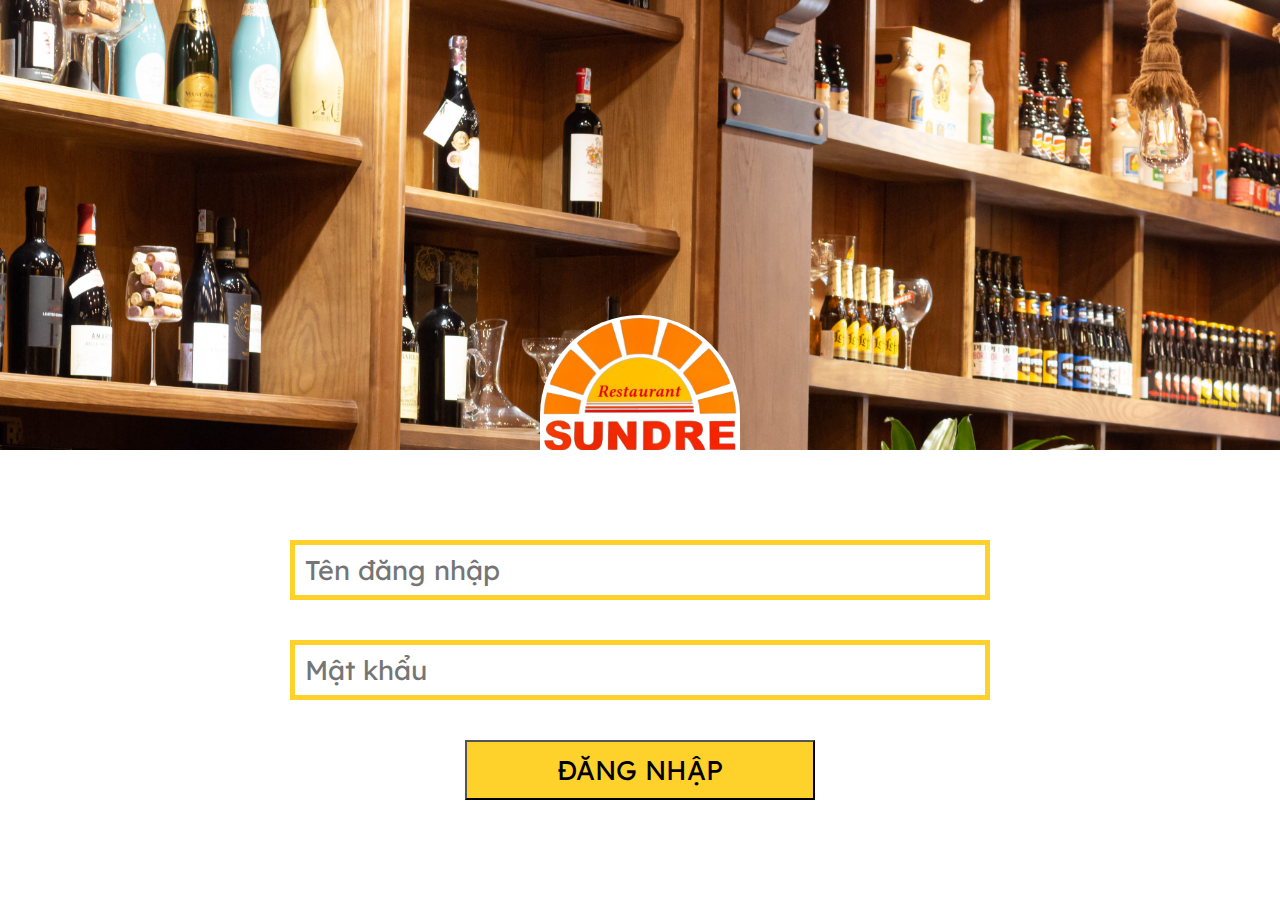
<file: 4. Source code front-end/index.html>
<!DOCTYPE html>
<html>
<head>
	<link href="https://fonts.googleapis.com/css2?family=Lexend" rel="stylesheet" type="text/css">
	<link rel="stylesheet" href="style1.css">
	<script src="script1.js"></script>
	<meta charset="UTF-8">
	<title>Đăng nhập - Sundre Restaurant</title>
</head>
<body>
	<div id="upper-part">
		<div id="logo">
			<img src="img/logo.png" alt="logo of the restaurant">
		</div>
	</div>
	<div id="login-form">
		<input type="text" required placeholder="Tên đăng nhập" name="account"/>
		<input type="password" placeholder="Mật khẩu" name="password" id="password"/>
		<button type="submit" onclick="submitform()"><p>Đăng nhập</p></button>
	</div>
	<div class="popup hide" id="wronglogin">
		<div id="popup-content">
			<p>Thông tin đăng nhập sai.</p>
			<button id="popup-close" onclick="closepopup()">Đóng</button>
		</div>
	</div>
</body>
</html>
</file>
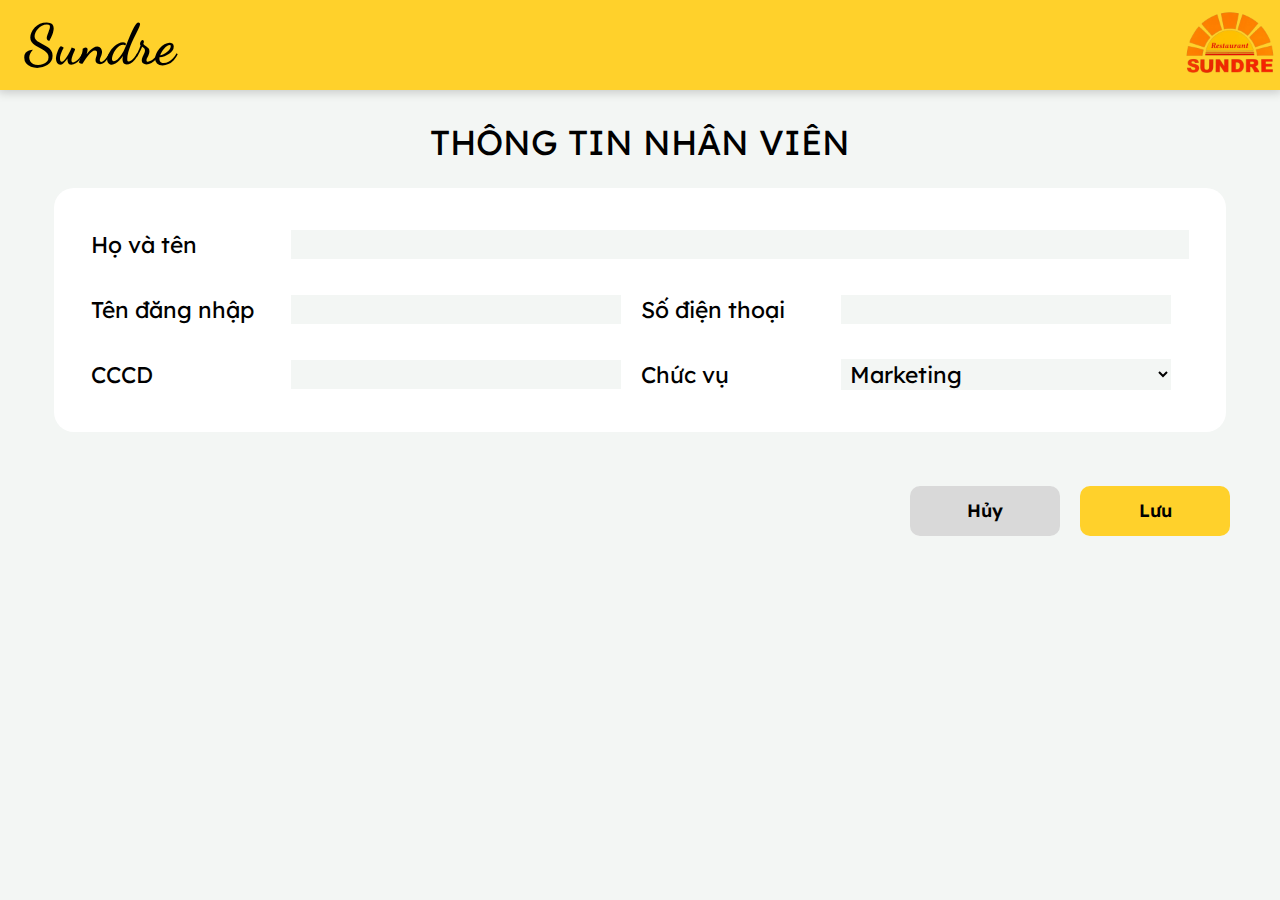
<file: 4. Source code front-end/index10.html>
<!DOCTYPE html>
<html>
<head>
	<link href="https://fonts.googleapis.com/css2?family=Lexend" rel="stylesheet" type="text/css">
	<link href="https://fonts.googleapis.com/css2?family=Dancing+Script" rel="stylesheet" type="text/css">
	<link rel="stylesheet" href="style10.css">
	<script src="script10.js"></script>
	<meta charset="UTF-8">
	<title>Nhân viên - Sundre Restaurant</title>
</head>
<body>
	<header>
		<p>Sundre</p>
		<img src="img/logo.png" alt="logo of the restaurant">
	</header>
	<div class="main-content">
		<p id="tag">Thông tin nhân viên</p>
		<div class="form-contain">
			<div class="name">
				<p class="input-tag">Họ và tên</p>
				<input type="text" name="emp-name" id="emp-name">
			</div>
			<div class="account">
				<p class="input-tag">Tên đăng nhập</p>
				<input type="text" name="emp-acc" id="emp-acc">
			</div>
			<div class="phone">
				<p class="input-tag">Số điện thoại</p>
				<input type="tel" maxlength="10" name="emp-phone" id="emp-phone">
			</div>
			<div class="id">
				<p class="input-tag">CCCD</p>
				<input type="tel" name="emp-id" id="emp-id">
			</div>
			<div class="dpm">
				<p class="input-tag">Chức vụ</p>
				<select class="emp-dpm">
					<option value="mkt">Marketing</option>
					<option value="recep">Lễ Tân</option>
					<option value="wait">Phục vụ</option>
				</select>
			</div>
		</div>
		<div class="btn-container">
			<button id="cancel" onclick="cancel()">
				<p>Hủy</p>
			</button>
			<button id="finish" onclick="window.location.href = 'index9.html'">
				<p>Lưu</p>
			</button>
		</div>
	</div>
	<div class="popup hide" id="cancel-click">
		<div class="popup-content">
			<p>Hủy tạo mới nhân viên?</p>
			<div class="popup-btn-container">
				<button class="popup-close" onclick="closepopup('cancel-click')">Quay lại</button>
				<button class="popup-agree" onclick="window.location.href = 'index2.html'">Đồng ý</button>
			</div>
		</div>
	</div>
</body>
</html>
</file>
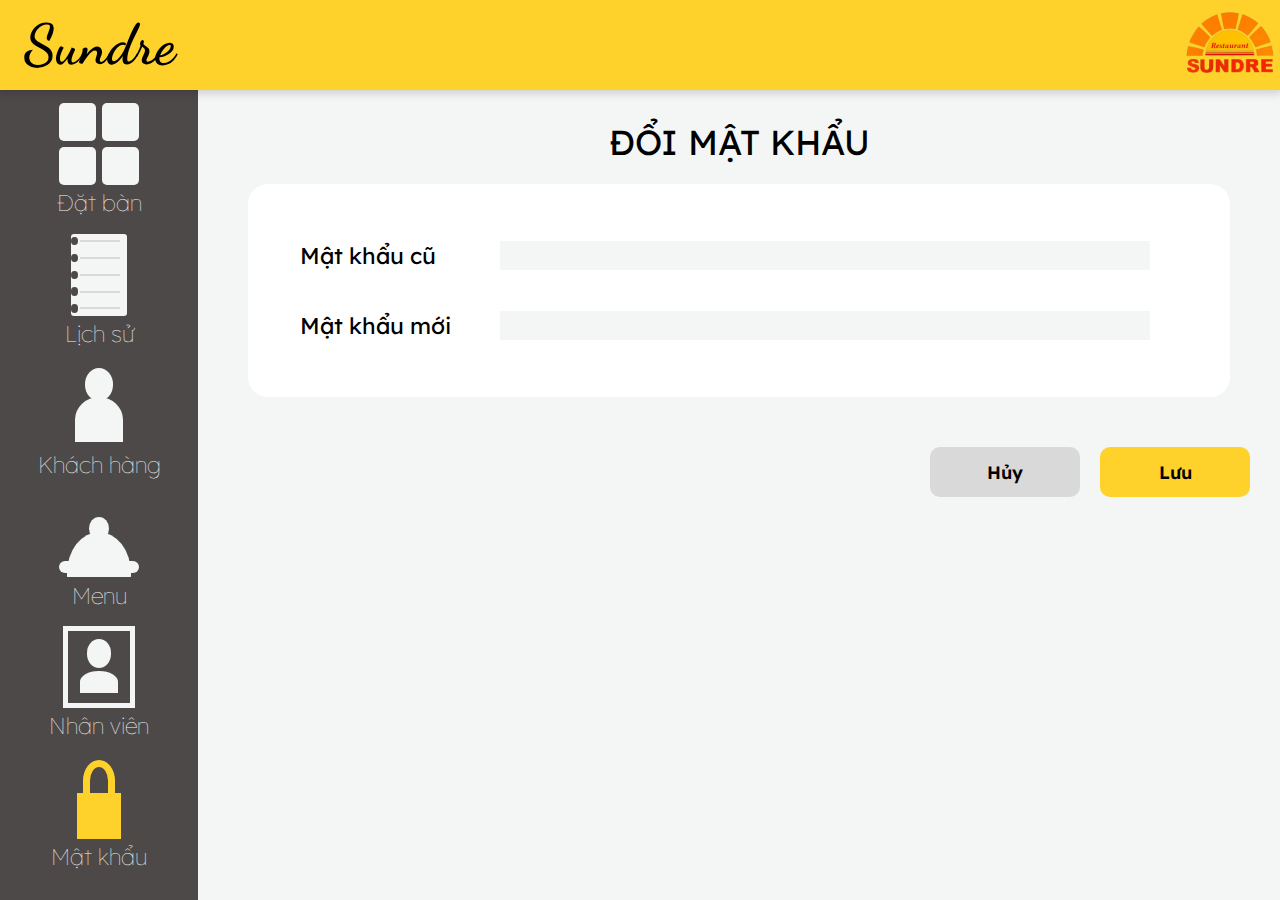
<file: 4. Source code front-end/index11.html>
<!DOCTYPE html>
<html>
<head>
	<link href="https://fonts.googleapis.com/css2?family=Lexend" rel="stylesheet" type="text/css">
	<link href="https://fonts.googleapis.com/css2?family=Dancing+Script" rel="stylesheet" type="text/css">
	<link rel="stylesheet" href="style11.css">
	<script src="script11.js"></script>
	<meta charset="UTF-8">
	<title>Mật khẩu - Sundre Restaurant</title>
</head>
<body>
	<header>
		<p>Sundre</p>
		<img src="img/logo.png" alt="logo of the restaurant">
	</header>
	<div class="navigate">
		<div class="nav-btn" id="booking" onclick="window.location.href = 'index2.html'">
			<div class="nav-icon">
				<div></div>
				<div></div>
				<div></div>
				<div></div>
			</div>
			<p class="nav-name">Đặt bàn</p>
		</div>
		<div class="nav-btn" id="history" onclick="window.location.href = 'index4.html'">
			<div class="nav-icon">
				<div class="bg">
					<div class="round"></div>
					<div class="line"></div>
					<div class="round"></div>
					<div class="line"></div>
					<div class="round"></div>
					<div class="line"></div>
					<div class="round"></div>
					<div class="line"></div>
					<div class="round"></div>
					<div class="line"></div>
				</div>
			</div>
			<p class="nav-name">Lịch sử</p>
		</div>
		<div class="nav-btn" id="customer" onclick="window.location.href = 'index5.html'">
			<div class="nav-icon">
				<div class="round"></div>
				<div class="elipse"></div>
			</div>
			<p class="nav-name">Khách hàng</p>
		</div>
		<div class="nav-btn" id="menu" onclick="window.location.href = 'index7.html'">
			<div class="nav-icon">
				<div class="round"></div>
				<div class="half-round"></div>
				<div class="line"></div>
			</div>
			<p class="nav-name">Menu</p>
		</div>
		<div class="nav-btn" id="employee" onclick="window.location.href = 'index9.html'">
			<div class="nav-icon">
				<div class="border">
					<div class="round"></div>
					<div class="round-rtg"></div>
				</div>
			</div>
			<p class="nav-name">Nhân viên</p>
		</div>
		<div class="nav-btn" id="password">
			<div class="nav-icon">
				<div class="elipse"></div>
				<div class="square"></div>
			</div>
			<p class="nav-name">Mật khẩu</p>
		</div>
	</div>
	<div class="main-content">
		<p id="tag">Đổi mật khẩu</p>
		<div class="form-contain">
			<div class="old-pw">
				<p class="input-tag">Mật khẩu cũ</p>
				<input type="text" name="old-pass" id="old-pass">
			</div>
			<div class="new-pw">
				<p class="input-tag">Mật khẩu mới</p>
				<input type="text" name="new-pass" id="new-pass">
			</div>
		</div>
		<div class="btn-container">
			<button id="cancel" onclick="cancel()">
				<p>Hủy</p>
			</button>
			<button id="finish" onclick="window.location.href = 'index11.html'">
				<p>Lưu</p>
			</button>
		</div>
	</div>
	<div class="popup hide" id="cancel-click">
		<div class="popup-content">
			<p>Hủy tạo mới mật khẩu?</p>
			<div class="popup-btn-container">
				<button class="popup-close" onclick="closepopup('cancel-click')">Quay lại</button>
				<button class="popup-agree" onclick="window.location.href = 'index2.html'">Đồng ý</button>
			</div>
		</div>
	</div>
	<div class="popup hide" id="wrongpass">
		<div class="popup-content">
			<p>Sai mật khẩu cũ.</p>
			<div class="popup-btn-container">
				<button class="popup-close only-btn" onclick="closepopup('wrongpass')">Đóng</button>
			</div>
		</div>
	</div>
</body>
</html>
</file>
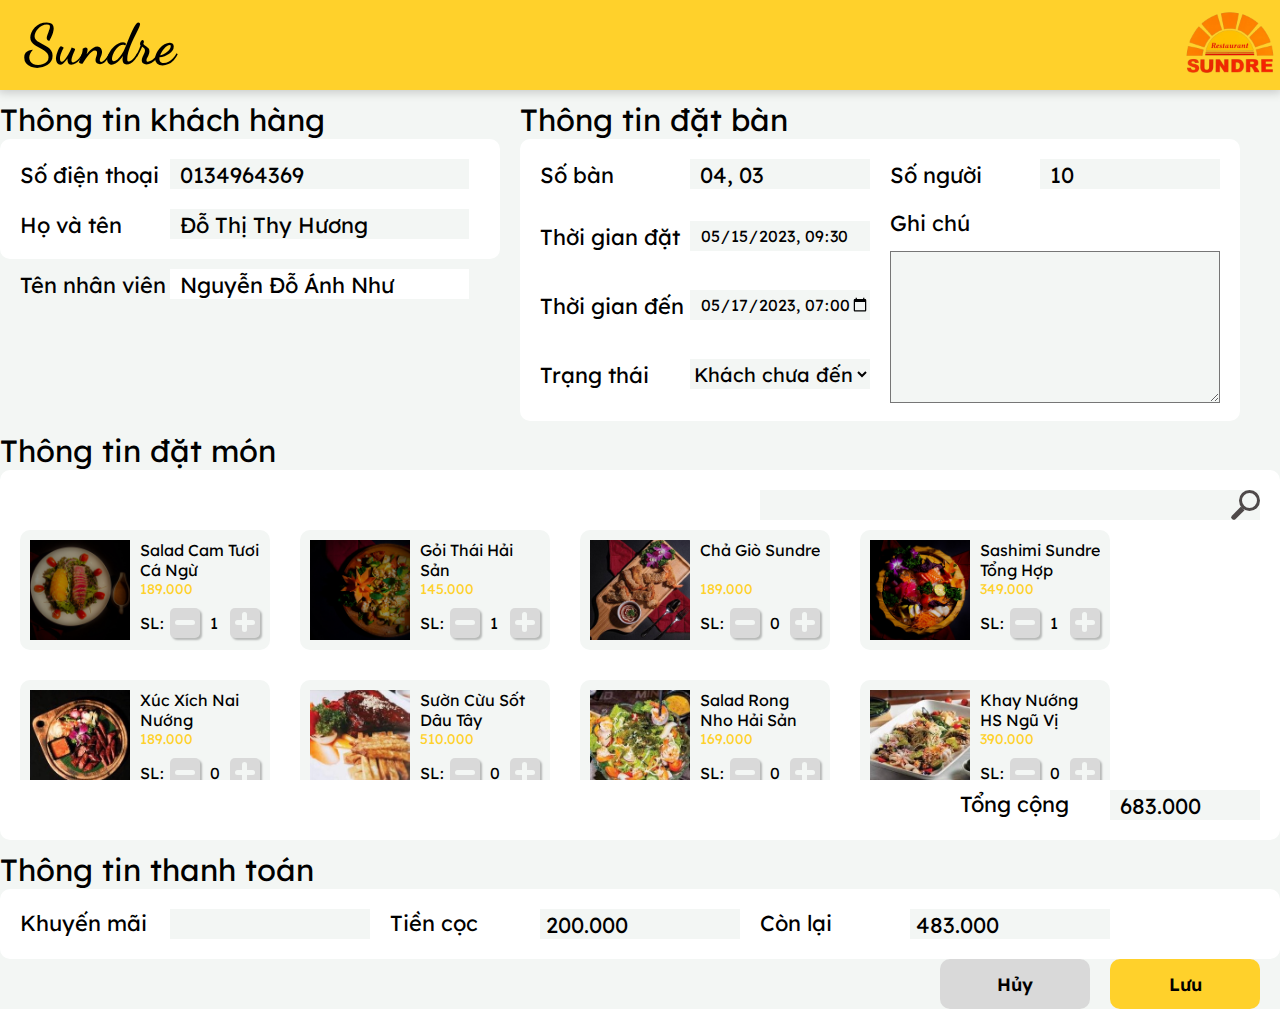
<file: 4. Source code front-end/index3-2.html>
<!DOCTYPE html>
<html>
<head>
	<link href="https://fonts.googleapis.com/css2?family=Lexend" rel="stylesheet" type="text/css">
	<link href="https://fonts.googleapis.com/css2?family=Dancing+Script" rel="stylesheet" type="text/css">
	<link rel="stylesheet" href="style3.css">
	<script src="script3.js"></script>
	<meta charset="UTF-8">
	<title>Đặt bàn - Sundre Restaurant</title>
</head>
<body>
	<header>
		<p>Sundre</p>
		<img src="img/logo.png" alt="logo of the restaurant">
	</header>
	<div class="main-content">
		<div class="cust-contain">
			<p class="info-tag">Thông tin khách hàng</p>
			<div class="cust-info container">
				<div class="p-number">
					<p class="input-tag">Số điện thoại</p>
					<input type="tel" required id="cust-num" name="cust-num" onchange="custcheck()" value="0134964369">
				</div>
				<div class="name">
					<p class="input-tag">Họ và tên</p>
					<input type="text" id="cust-name" name="cust-name" value="Đỗ Thị Thy Hương"readonly>
				</div>
			</div>
			<div class="emp-info">
				<p class="input-tag">Tên nhân viên</p>
				<input type="text" id="emp-name" name="emp-name" value="Nguyễn Đỗ Ánh Như" readonly>
			</div>
		</div>
		<div class="book-contain">
			<p class="info-tag">Thông tin đặt bàn</p>
			<div class="book-info container">
				<div class="first-block">
					<p class="input-tag">Số bàn</p>
					<input type="text" id="tbl-nums" name="tbl-nums" value="04, 03">
				</div>
				<div class="sec-block">
					<p class="input-tag">Số người</p>
					<input type="number" id="pp-num" name="pp-num" value="10">
				</div>
				<div class="third-block">
					<p class="input-tag">Thời gian đặt</p>
					<input type="datetime-local" id="book-time" name="book-time" value ="2023-05-15T09:30"readonly>
					<p class="input-tag">Thời gian đến</p>
					<input type="datetime-local" id="arrive-time" name="arrive-time" value="2023-05-17T19:00">
					<p class="input-tag">Trạng thái</p>
					<select name="status" id="status">
						<option value="not-yet" selected>Khách chưa đến</option>
						<option value="arrived">Khách đã đến</option>
						<!-- <option value="late">Quá giờ</option> -->
						<option value="canceled">Đã hủy</option>
						<option value="finished">Đã thanh toán</option>
					</select>
				</div>
				<div class="fourth-block">
					<p class="input-tag">Ghi chú</p>
					<textarea id="cust-note" name="cust-note" maxlength="200" wrap></textarea>
				</div>
			</div>
		</div>
		<div class="order-contain">
			<p class="info-tag">Thông tin đặt món</p>
			<div class="order-info container">
				<div class="search">
					<input type="text" name="dish-search" id="dish-search">
					<div class="search-icon">
						<div class="round"></div>
						<div class="rtg"></div>
					</div>
				</div>
				<div class="list-of-dishes">
					<div class="dish" id="dish01">
						<img class="dish-img" src="img/Menu/01-SaladCamTuoiCaNgu.jpg" alt="ảnh minh họa">
						<div class="dish-info">
							<p class="dish-name">Salad Cam Tươi Cá Ngừ</p>
							<p class="dish-price">189.000</p>
							<div class="dish-count">
								<p>SL:</p>
								<div class="minus">
									<div class="icon">
										<div class="horizontal"></div>
									</div>
								</div>
								<input type="number" name="dish01-count" id="dish01-count" min="0" value="1">
								<div class="plus">
									<div class="icon">
										<div class="horizontal"></div>
										<div class="vertical"></div>
									</div>
								</div>
							</div>
						</div>
					</div>
					<div class="dish" id="dish02">
						<img class="dish-img" src="img/Menu/02-GoiThaiHaiSan.jpg" alt="ảnh minh họa">
						<div class="dish-info">
							<p class="dish-name">Gỏi Thái Hải Sản</p>
							<p class="dish-price">145.000</p>
							<div class="dish-count">
								<p>SL:</p>
								<div class="minus">
									<div class="icon">
										<div class="horizontal"></div>
									</div>
								</div>
								<input type="number" name="dish02-count" id="dish02-count" min="0" value="1">
								<div class="plus">
									<div class="icon">
										<div class="horizontal"></div>
										<div class="vertical"></div>
									</div>
								</div>
							</div>
						</div>
					</div>
					<div class="dish" id="dish03">
						<img class="dish-img" src="img/Menu/03-ChaGioSundre.jpg" alt="ảnh minh họa">
						<div class="dish-info">
							<p class="dish-name">Chả Giò Sundre</p>
							<p class="dish-price">189.000</p>
							<div class="dish-count">
								<p>SL:</p>
								<div class="minus">
									<div class="icon">
										<div class="horizontal"></div>
									</div>
								</div>
								<input type="number" name="dish03-count" id="dish01-count" min="0" value="0">
								<div class="plus">
									<div class="icon">
										<div class="horizontal"></div>
										<div class="vertical"></div>
									</div>
								</div>
							</div>
						</div>
					</div>
					<div class="dish" id="dish04">
						<img class="dish-img" src="img/Menu/04-SashimiSundreTongHop.jpg" alt="ảnh minh họa">
						<div class="dish-info">
							<p class="dish-name">Sashimi Sundre Tổng Hợp</p>
							<p class="dish-price">349.000</p>
							<div class="dish-count">
								<p>SL:</p>
								<div class="minus">
									<div class="icon">
										<div class="horizontal"></div>
									</div>
								</div>
								<input type="number" name="dish04-count" id="dish01-count" min="0" value="1">
								<div class="plus">
									<div class="icon">
										<div class="horizontal"></div>
										<div class="vertical"></div>
									</div>
								</div>
							</div>
						</div>
					</div>
					<div class="dish" id="dish05">
						<img class="dish-img" src="img/Menu/05-XucXichNaiNuong.jpg" alt="ảnh minh họa">
						<div class="dish-info">
							<p class="dish-name">Xúc Xích Nai Nướng</p>
							<p class="dish-price">189.000</p>
							<div class="dish-count">
								<p>SL:</p>
								<div class="minus">
									<div class="icon">
										<div class="horizontal"></div>
									</div>
								</div>
								<input type="number" name="dish05-count" id="dish01-count" min="0" value="0">
								<div class="plus">
									<div class="icon">
										<div class="horizontal"></div>
										<div class="vertical"></div>
									</div>
								</div>
							</div>
						</div>
					</div>
					<div class="dish" id="dish06">
						<img class="dish-img" src="img/Menu/06-SuonCuuSotDauTay.jpg" alt="ảnh minh họa">
						<div class="dish-info">
							<p class="dish-name">Sườn Cừu Sốt Dâu Tây</p>
							<p class="dish-price">510.000</p>
							<div class="dish-count">
								<p>SL:</p>
								<div class="minus">
									<div class="icon">
										<div class="horizontal"></div>
									</div>
								</div>
								<input type="number" name="dish06-count" id="dish01-count" min="0" value="0">
								<div class="plus">
									<div class="icon">
										<div class="horizontal"></div>
										<div class="vertical"></div>
									</div>
								</div>
							</div>
						</div>
					</div>
					<div class="dish" id="dish07">
						<img class="dish-img" src="img/Menu/07-SaladRongNhoHaiSan.jpg" alt="ảnh minh họa">
						<div class="dish-info">
							<p class="dish-name">Salad Rong Nho Hải Sản</p>
							<p class="dish-price">169.000</p>
							<div class="dish-count">
								<p>SL:</p>
								<div class="minus">
									<div class="icon">
										<div class="horizontal"></div>
									</div>
								</div>
								<input type="number" name="dish07-count" id="dish01-count" min="0" value="0">
								<div class="plus">
									<div class="icon">
										<div class="horizontal"></div>
										<div class="vertical"></div>
									</div>
								</div>
							</div>
						</div>
					</div>
					<div class="dish" id="dish08">
						<img class="dish-img" src="img/Menu/08-KhayNuongHSNguVi.jpg" alt="ảnh minh họa">
						<div class="dish-info">
							<p class="dish-name">Khay Nướng HS Ngũ Vị</p>
							<p class="dish-price">390.000</p>
							<div class="dish-count">
								<p>SL:</p>
								<div class="minus">
									<div class="icon">
										<div class="horizontal"></div>
									</div>
								</div>
								<input type="number" name="dish08-count" id="dish01-count" min="0" value="0">
								<div class="plus">
									<div class="icon">
										<div class="horizontal"></div>
										<div class="vertical"></div>
									</div>
								</div>
							</div>
						</div>
					</div>
					<div class="dish" id="dish09">
						<img class="dish-img" src="img/Menu/09-BoMotNangChamMuoiKienVang.jpg" alt="ảnh minh họa">
						<div class="dish-info">
							<p class="dish-name">Bò Một Nắng Chấm Muối Kiến Vàng</p>
							<p class="dish-price">229.000</p>
							<div class="dish-count">
								<p>SL:</p>
								<div class="minus">
									<div class="icon">
										<div class="horizontal"></div>
									</div>
								</div>
								<input type="number" name="dish09-count" id="dish01-count" min="0" value="0">
								<div class="plus">
									<div class="icon">
										<div class="horizontal"></div>
										<div class="vertical"></div>
									</div>
								</div>
							</div>
						</div>
					</div>
					<div class="dish" id="dish10">
						<img class="dish-img" src="img/Menu/10-BoMySotTieuXanh.jpg" alt="ảnh minh họa">
						<div class="dish-info">
							<p class="dish-name">Bò Mỹ Sốt Tiêu Xanh</p>
							<p class="dish-price">319.000</p>
							<div class="dish-count">
								<p>SL:</p>
								<div class="minus">
									<div class="icon">
										<div class="horizontal"></div>
									</div>
								</div>
								<input type="number" name="dish10-count" id="dish01-count" min="0" value="0">
								<div class="plus">
									<div class="icon">
										<div class="horizontal"></div>
										<div class="vertical"></div>
									</div>
								</div>
							</div>
						</div>
					</div>
					<div class="dish" id="dish11">
						<img class="dish-img" src="img/Menu/11-CaHoiSotChanhDay.jpg" alt="ảnh minh họa">
						<div class="dish-info">
							<p class="dish-name">Cá Hồi Sốt Chanh Dây</p>
							<p class="dish-price">249.000</p>
							<div class="dish-count">
								<p>SL:</p>
								<div class="minus">
									<div class="icon">
										<div class="horizontal"></div>
									</div>
								</div>
								<input type="number" name="dish11-count" id="dish01-count" min="0" value="0">
								<div class="plus">
									<div class="icon">
										<div class="horizontal"></div>
										<div class="vertical"></div>
									</div>
								</div>
							</div>
						</div>
					</div>
					<div class="dish" id="dish12">
						<img class="dish-img" src="img/Menu/12-CaMuHapXiDau.jpg" alt="ảnh minh họa">
						<div class="dish-info">
							<p class="dish-name">Cá Mú Hấp Xì Dầu</p>
							<p class="dish-price">630.000</p>
							<div class="dish-count">
								<p>SL:</p>
								<div class="minus">
									<div class="icon">
										<div class="horizontal"></div>
									</div>
								</div>
								<input type="number" name="dish12-count" id="dish01-count" min="0" value="0">
								<div class="plus">
									<div class="icon">
										<div class="horizontal"></div>
										<div class="vertical"></div>
									</div>
								</div>
							</div>
						</div>
					</div>
					<div class="dish" id="dish13">
						<img class="dish-img" src="img/Menu/13-CaBopOmDua.jpg" alt="ảnh minh họa">
						<div class="dish-info">
							<p class="dish-name">Cá Bớp Om Dưa</p>
							<p class="dish-price">220.000</p>
							<div class="dish-count">
								<p>SL:</p>
								<div class="minus">
									<div class="icon">
										<div class="horizontal"></div>
									</div>
								</div>
								<input type="number" name="dish13-count" id="dish01-count" min="0" value="0">
								<div class="plus">
									<div class="icon">
										<div class="horizontal"></div>
										<div class="vertical"></div>
									</div>
								</div>
							</div>
						</div>
					</div>
					<div class="dish" id="dish14">
						<img class="dish-img" src="img/Menu/14-CaDiaKhoTieuXanh.jpg" alt="ảnh minh họa">
						<div class="dish-info">
							<p class="dish-name">Cá Dìa Kho Tiêu Xanh</p>
							<p class="dish-price">580.000</p>
							<div class="dish-count">
								<p>SL:</p>
								<div class="minus">
									<div class="icon">
										<div class="horizontal"></div>
									</div>
								</div>
								<input type="number" name="dish14-count" id="dish01-count" min="0" value="0">
								<div class="plus">
									<div class="icon">
										<div class="horizontal"></div>
										<div class="vertical"></div>
									</div>
								</div>
							</div>
						</div>
					</div>
					<div class="dish" id="dish15">
						<img class="dish-img" src="img/Menu/15-CaHoiNuongSaTe.jpg" alt="ảnh minh họa">
						<div class="dish-info">
							<p class="dish-name">Cá Hồi Nướng Sa Tế</p>
							<p class="dish-price">259.000</p>
							<div class="dish-count">
								<p>SL:</p>
								<div class="minus">
									<div class="icon">
										<div class="horizontal"></div>
									</div>
								</div>
								<input type="number" name="dish15-count" id="dish01-count" min="0" value="0">
								<div class="plus">
									<div class="icon">
										<div class="horizontal"></div>
										<div class="vertical"></div>
									</div>
								</div>
							</div>
						</div>
					</div>
					<div class="dish" id="dish16">
						<img class="dish-img" src="img/Menu/16-CaBaTrauNuongMuoiTieuXanh.jpg" alt="ảnh minh họa">
						<div class="dish-info">
							<p class="dish-name">Cá Bả Trầu Nướng Muối Tiêu Xanh</p>
							<p class="dish-price">180.000</p>
							<div class="dish-count">
								<p>SL:</p>
								<div class="minus">
									<div class="icon">
										<div class="horizontal"></div>
									</div>
								</div>
								<input type="number" name="dish16-count" id="dish01-count" min="0" value="0">
								<div class="plus">
									<div class="icon">
										<div class="horizontal"></div>
										<div class="vertical"></div>
									</div>
								</div>
							</div>
						</div>
					</div>
					<div class="dish" id="dish17">
						<img class="dish-img" src="img/Menu/17-CaDiaNauKhe.jpg" alt="ảnh minh họa">
						<div class="dish-info">
							<p class="dish-name">Cá Dìa Nấu Khế</p>
							<p class="dish-price">580.000</p>
							<div class="dish-count">
								<p>SL:</p>
								<div class="minus">
									<div class="icon">
										<div class="horizontal"></div>
									</div>
								</div>
								<input type="number" name="dish17-count" id="dish01-count" min="0" value="0">
								<div class="plus">
									<div class="icon">
										<div class="horizontal"></div>
										<div class="vertical"></div>
									</div>
								</div>
							</div>
						</div>
					</div>
					<div class="dish" id="dish18">
						<img class="dish-img" src="img/Menu/18-BachTuocNuongSaTe.jpg" alt="ảnh minh họa">
						<div class="dish-info">
							<p class="dish-name">Bạch Tuộc Nướng Sa Tế</p>
							<p class="dish-price">219.000</p>
							<div class="dish-count">
								<p>SL:</p>
								<div class="minus">
									<div class="icon">
										<div class="horizontal"></div>
									</div>
								</div>
								<input type="number" name="dish18-count" id="dish01-count" min="0" value="0">
								<div class="plus">
									<div class="icon">
										<div class="horizontal"></div>
										<div class="vertical"></div>
									</div>
								</div>
							</div>
						</div>
					</div>
					<div class="dish" id="dish19">
						<img class="dish-img" src="img/Menu/19-ComChienCaMan.jpg" alt="ảnh minh họa">
						<div class="dish-info">
							<p class="dish-name">Cơm Chiên Cá Mặn</p>
							<p class="dish-price">139.000</p>
							<div class="dish-count">
								<p>SL:</p>
								<div class="minus">
									<div class="icon">
										<div class="horizontal"></div>
									</div>
								</div>
								<input type="number" name="dish19-count" id="dish01-count" min="0" value="0">
								<div class="plus">
									<div class="icon">
										<div class="horizontal"></div>
										<div class="vertical"></div>
									</div>
								</div>
							</div>
						</div>
					</div>
					<div class="dish" id="dish20">
						<img class="dish-img" src="img/Menu/20-ComboNuongThuyenDaDang.jpg" alt="ảnh minh họa">
						<div class="dish-info">
							<p class="dish-name">Combo Nướng Thuyền Đa Dạng</p>
							<p class="dish-price">889.000</p>
							<div class="dish-count">
								<p>SL:</p>
								<div class="minus">
									<div class="icon">
										<div class="horizontal"></div>
									</div>
								</div>
								<input type="number" name="dish20-count" id="dish01-count" min="0" value="0">
								<div class="plus">
									<div class="icon">
										<div class="horizontal"></div>
										<div class="vertical"></div>
									</div>
								</div>
							</div>
						</div>
					</div>
				</div>
				<div class="total-container">
					<p class="input-tag">Tổng cộng</p>
					<input type="number" name="total" id="total" value="683.000"readonly>
				</div>
			</div>
		</div>
		<div class="pay-contain">
			<p class="info-tag">Thông tin thanh toán</p>
			<div class="pay-info container">
				<div class="discount-container">
					<p class="input-tag">Khuyến mãi</p>
					<input type="number" max="1" min="0" step="0.1" name="disc" id="discount">
				</div>
				<div class="pre-paid-container">
					<p class="input-tag">Tiền cọc</p>
					<input type="number" min="200000" step="10000" name="pre-paid" id="pre-paid" value="200.000" readonly>
				</div>
				<div class="have-to-pay-container">
					<p class="input-tag">Còn lại</p>
					<input type="number" name="have-to-pay" id="have-to-pay" readonly value="483.000">
				</div>
			</div>
		</div>
	</div>
	<div class="btn-container">
		<button id="cancel" onclick="cancel()">
			<p>Hủy</p>
		</button>
		<button id="finish" onclick="paymentcheck()">
			<p>Lưu</p>
		</button>
	</div>
	<div class="popup hide" id="miss-cust">
		<div class="popup-content">
			<p>Chưa có thông tin khách hàng, tạo mới?</p>
			<div class="popup-btn-container">
				<button class="popup-cancel" onclick="deletephone()">Hủy</button>
				<button class="popup-agree" onclick="window.location.href = 'index6.html'">Tạo mới</button>
			</div>
		</div>
	</div>
	<div class="popup hide" id="cancel-click">
		<div class="popup-content">
			<p>Hủy cập nhật đơn đặt bàn?</p>
			<div class="popup-btn-container">
				<button class="popup-close" onclick="closepopup('cancel-click')">Quay lại</button>
				<button class="popup-agree" onclick="window.location.href = 'index2.html'">Đồng ý</button>
			</div>
		</div>
	</div>
	<div class="popup hide" id="pay-confirm">
		<div class="popup-content">
			<p>Xác nhận thanh toán?</p>
			<div class="popup-btn-container">
				<button class="popup-cancel" onclick="closepopup()">Không</button>
				<button class="popup-agree" onclick="window.location.href = 'index2.html'">Có</button>
			</div>
		</div>
	</div>
</body>
</html>
</file>
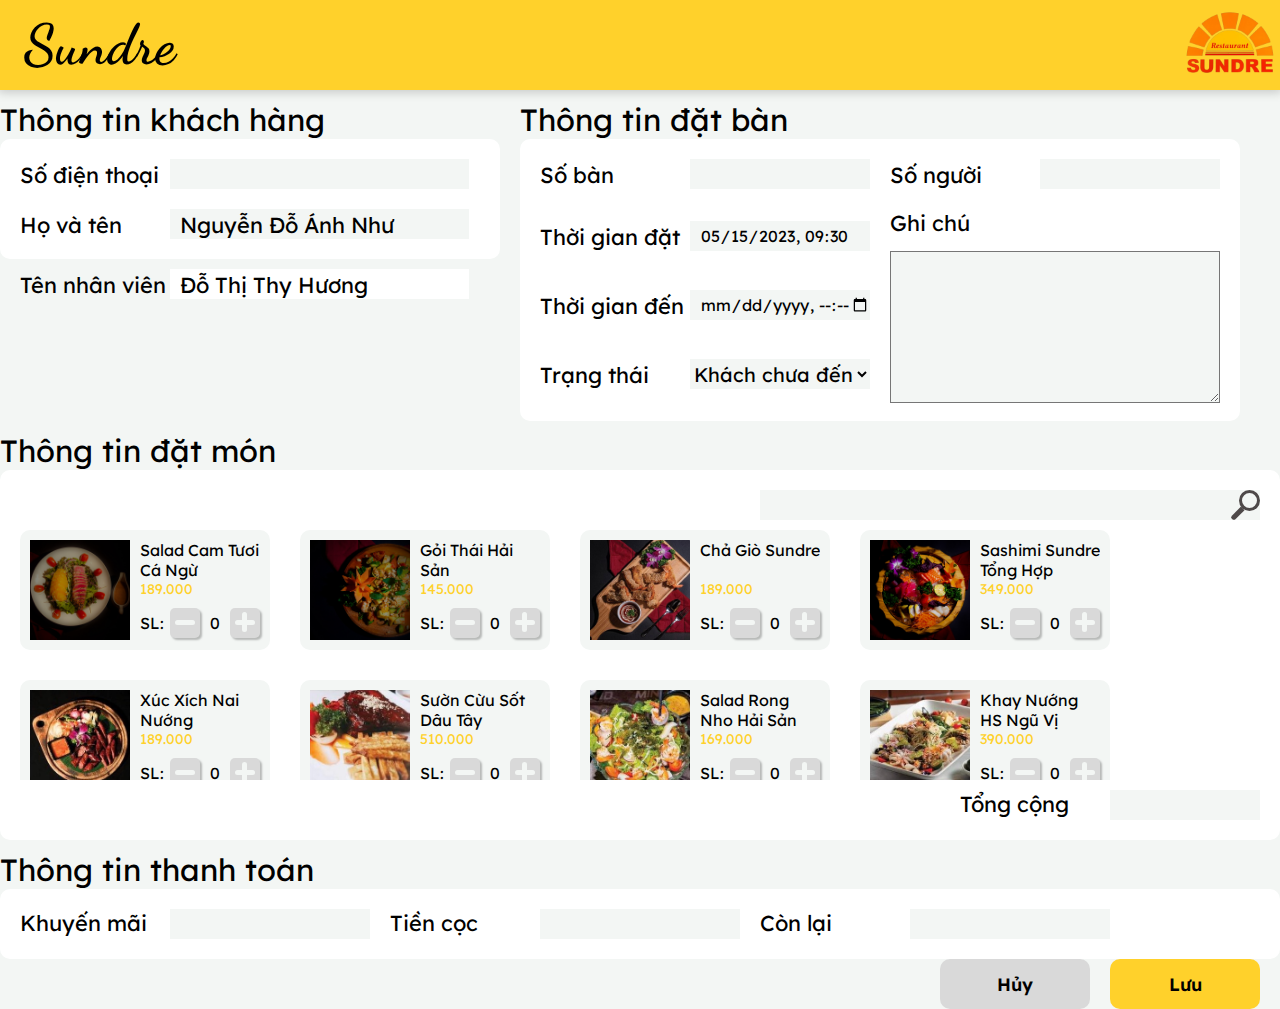
<file: 4. Source code front-end/index3.html>
<!DOCTYPE html>
<html>
<head>
	<link href="https://fonts.googleapis.com/css2?family=Lexend" rel="stylesheet" type="text/css">
	<link href="https://fonts.googleapis.com/css2?family=Dancing+Script" rel="stylesheet" type="text/css">
	<link rel="stylesheet" href="style3.css">
	<script src="script3.js"></script>
	<meta charset="UTF-8">
	<title>Đặt bàn - Sundre Restaurant</title>
</head>
<body>
	<header>
		<p>Sundre</p>
		<img src="img/logo.png" alt="logo of the restaurant">
	</header>
	<div class="main-content">
		<div class="cust-contain">
			<p class="info-tag">Thông tin khách hàng</p>
			<div class="cust-info container">
				<div class="p-number">
					<p class="input-tag">Số điện thoại</p>
					<input type="tel" required id="cust-num" name="cust-num" onchange="custcheck()">
				</div>
				<div class="name">
					<p class="input-tag">Họ và tên</p>
					<input type="text" id="cust-name" name="cust-name" value="Nguyễn Đỗ Ánh Như"readonly>
				</div>
			</div>
			<div class="emp-info">
				<p class="input-tag">Tên nhân viên</p>
				<input type="text" id="emp-name" name="emp-name" value="Đỗ Thị Thy Hương" readonly>
			</div>
		</div>
		<div class="book-contain">
			<p class="info-tag">Thông tin đặt bàn</p>
			<div class="book-info container">
				<div class="first-block">
					<p class="input-tag">Số bàn</p>
					<input type="text" id="tbl-nums" name="tbl-nums">
				</div>
				<div class="sec-block">
					<p class="input-tag">Số người</p>
					<input type="number" id="pp-num" name="pp-num">
				</div>
				<div class="third-block">
					<p class="input-tag">Thời gian đặt</p>
					<input type="datetime-local" id="book-time" name="book-time" value ="2023-05-15T09:30"readonly>
					<p class="input-tag">Thời gian đến</p>
					<input type="datetime-local" id="arrive-time" name="arrive-time">
					<p class="input-tag">Trạng thái</p>
					<select name="status" id="status">
						<option value="not-yet" selected>Khách chưa đến</option>
						<option value="arrived">Khách đã đến</option>
						<!-- <option value="late">Quá giờ</option> -->
						<!-- <option value="canceled">Đã hủy</option> -->
						<!-- <option value="finished">Đã thanh toán</option> -->
					</select>
				</div>
				<div class="fourth-block">
					<p class="input-tag">Ghi chú</p>
					<textarea id="cust-note" name="cust-note" maxlength="200" wrap></textarea>
				</div>
			</div>
		</div>
		<div class="order-contain">
			<p class="info-tag">Thông tin đặt món</p>
			<div class="order-info container">
				<div class="search">
					<input type="text" name="dish-search" id="dish-search">
					<div class="search-icon">
						<div class="round"></div>
						<div class="rtg"></div>
					</div>
				</div>
				<div class="list-of-dishes">
					<div class="dish" id="dish01">
						<img class="dish-img" src="img/Menu/01-SaladCamTuoiCaNgu.jpg" alt="ảnh minh họa">
						<div class="dish-info">
							<p class="dish-name">Salad Cam Tươi Cá Ngừ</p>
							<p class="dish-price">189.000</p>
							<div class="dish-count">
								<p>SL:</p>
								<div class="minus">
									<div class="icon">
										<div class="horizontal"></div>
									</div>
								</div>
								<input type="number" name="dish01-count" id="dish01-count" min="0" value="0">
								<div class="plus">
									<div class="icon">
										<div class="horizontal"></div>
										<div class="vertical"></div>
									</div>
								</div>
							</div>
						</div>
					</div>
					<div class="dish" id="dish02">
						<img class="dish-img" src="img/Menu/02-GoiThaiHaiSan.jpg" alt="ảnh minh họa">
						<div class="dish-info">
							<p class="dish-name">Gỏi Thái Hải Sản</p>
							<p class="dish-price">145.000</p>
							<div class="dish-count">
								<p>SL:</p>
								<div class="minus">
									<div class="icon">
										<div class="horizontal"></div>
									</div>
								</div>
								<input type="number" name="dish02-count" id="dish02-count" min="0" value="0">
								<div class="plus">
									<div class="icon">
										<div class="horizontal"></div>
										<div class="vertical"></div>
									</div>
								</div>
							</div>
						</div>
					</div>
					<div class="dish" id="dish03">
						<img class="dish-img" src="img/Menu/03-ChaGioSundre.jpg" alt="ảnh minh họa">
						<div class="dish-info">
							<p class="dish-name">Chả Giò Sundre</p>
							<p class="dish-price">189.000</p>
							<div class="dish-count">
								<p>SL:</p>
								<div class="minus">
									<div class="icon">
										<div class="horizontal"></div>
									</div>
								</div>
								<input type="number" name="dish03-count" id="dish01-count" min="0" value="0">
								<div class="plus">
									<div class="icon">
										<div class="horizontal"></div>
										<div class="vertical"></div>
									</div>
								</div>
							</div>
						</div>
					</div>
					<div class="dish" id="dish04">
						<img class="dish-img" src="img/Menu/04-SashimiSundreTongHop.jpg" alt="ảnh minh họa">
						<div class="dish-info">
							<p class="dish-name">Sashimi Sundre Tổng Hợp</p>
							<p class="dish-price">349.000</p>
							<div class="dish-count">
								<p>SL:</p>
								<div class="minus">
									<div class="icon">
										<div class="horizontal"></div>
									</div>
								</div>
								<input type="number" name="dish04-count" id="dish01-count" min="0" value="0">
								<div class="plus">
									<div class="icon">
										<div class="horizontal"></div>
										<div class="vertical"></div>
									</div>
								</div>
							</div>
						</div>
					</div>
					<div class="dish" id="dish05">
						<img class="dish-img" src="img/Menu/05-XucXichNaiNuong.jpg" alt="ảnh minh họa">
						<div class="dish-info">
							<p class="dish-name">Xúc Xích Nai Nướng</p>
							<p class="dish-price">189.000</p>
							<div class="dish-count">
								<p>SL:</p>
								<div class="minus">
									<div class="icon">
										<div class="horizontal"></div>
									</div>
								</div>
								<input type="number" name="dish05-count" id="dish01-count" min="0" value="0">
								<div class="plus">
									<div class="icon">
										<div class="horizontal"></div>
										<div class="vertical"></div>
									</div>
								</div>
							</div>
						</div>
					</div>
					<div class="dish" id="dish06">
						<img class="dish-img" src="img/Menu/06-SuonCuuSotDauTay.jpg" alt="ảnh minh họa">
						<div class="dish-info">
							<p class="dish-name">Sườn Cừu Sốt Dâu Tây</p>
							<p class="dish-price">510.000</p>
							<div class="dish-count">
								<p>SL:</p>
								<div class="minus">
									<div class="icon">
										<div class="horizontal"></div>
									</div>
								</div>
								<input type="number" name="dish06-count" id="dish01-count" min="0" value="0">
								<div class="plus">
									<div class="icon">
										<div class="horizontal"></div>
										<div class="vertical"></div>
									</div>
								</div>
							</div>
						</div>
					</div>
					<div class="dish" id="dish07">
						<img class="dish-img" src="img/Menu/07-SaladRongNhoHaiSan.jpg" alt="ảnh minh họa">
						<div class="dish-info">
							<p class="dish-name">Salad Rong Nho Hải Sản</p>
							<p class="dish-price">169.000</p>
							<div class="dish-count">
								<p>SL:</p>
								<div class="minus">
									<div class="icon">
										<div class="horizontal"></div>
									</div>
								</div>
								<input type="number" name="dish07-count" id="dish01-count" min="0" value="0">
								<div class="plus">
									<div class="icon">
										<div class="horizontal"></div>
										<div class="vertical"></div>
									</div>
								</div>
							</div>
						</div>
					</div>
					<div class="dish" id="dish08">
						<img class="dish-img" src="img/Menu/08-KhayNuongHSNguVi.jpg" alt="ảnh minh họa">
						<div class="dish-info">
							<p class="dish-name">Khay Nướng HS Ngũ Vị</p>
							<p class="dish-price">390.000</p>
							<div class="dish-count">
								<p>SL:</p>
								<div class="minus">
									<div class="icon">
										<div class="horizontal"></div>
									</div>
								</div>
								<input type="number" name="dish08-count" id="dish01-count" min="0" value="0">
								<div class="plus">
									<div class="icon">
										<div class="horizontal"></div>
										<div class="vertical"></div>
									</div>
								</div>
							</div>
						</div>
					</div>
					<div class="dish" id="dish09">
						<img class="dish-img" src="img/Menu/09-BoMotNangChamMuoiKienVang.jpg" alt="ảnh minh họa">
						<div class="dish-info">
							<p class="dish-name">Bò Một Nắng Chấm Muối Kiến Vàng</p>
							<p class="dish-price">229.000</p>
							<div class="dish-count">
								<p>SL:</p>
								<div class="minus">
									<div class="icon">
										<div class="horizontal"></div>
									</div>
								</div>
								<input type="number" name="dish09-count" id="dish01-count" min="0" value="0">
								<div class="plus">
									<div class="icon">
										<div class="horizontal"></div>
										<div class="vertical"></div>
									</div>
								</div>
							</div>
						</div>
					</div>
					<div class="dish" id="dish10">
						<img class="dish-img" src="img/Menu/10-BoMySotTieuXanh.jpg" alt="ảnh minh họa">
						<div class="dish-info">
							<p class="dish-name">Bò Mỹ Sốt Tiêu Xanh</p>
							<p class="dish-price">319.000</p>
							<div class="dish-count">
								<p>SL:</p>
								<div class="minus">
									<div class="icon">
										<div class="horizontal"></div>
									</div>
								</div>
								<input type="number" name="dish10-count" id="dish01-count" min="0" value="0">
								<div class="plus">
									<div class="icon">
										<div class="horizontal"></div>
										<div class="vertical"></div>
									</div>
								</div>
							</div>
						</div>
					</div>
					<div class="dish" id="dish11">
						<img class="dish-img" src="img/Menu/11-CaHoiSotChanhDay.jpg" alt="ảnh minh họa">
						<div class="dish-info">
							<p class="dish-name">Cá Hồi Sốt Chanh Dây</p>
							<p class="dish-price">249.000</p>
							<div class="dish-count">
								<p>SL:</p>
								<div class="minus">
									<div class="icon">
										<div class="horizontal"></div>
									</div>
								</div>
								<input type="number" name="dish11-count" id="dish01-count" min="0" value="0">
								<div class="plus">
									<div class="icon">
										<div class="horizontal"></div>
										<div class="vertical"></div>
									</div>
								</div>
							</div>
						</div>
					</div>
					<div class="dish" id="dish12">
						<img class="dish-img" src="img/Menu/12-CaMuHapXiDau.jpg" alt="ảnh minh họa">
						<div class="dish-info">
							<p class="dish-name">Cá Mú Hấp Xì Dầu</p>
							<p class="dish-price">630.000</p>
							<div class="dish-count">
								<p>SL:</p>
								<div class="minus">
									<div class="icon">
										<div class="horizontal"></div>
									</div>
								</div>
								<input type="number" name="dish12-count" id="dish01-count" min="0" value="0">
								<div class="plus">
									<div class="icon">
										<div class="horizontal"></div>
										<div class="vertical"></div>
									</div>
								</div>
							</div>
						</div>
					</div>
					<div class="dish" id="dish13">
						<img class="dish-img" src="img/Menu/13-CaBopOmDua.jpg" alt="ảnh minh họa">
						<div class="dish-info">
							<p class="dish-name">Cá Bớp Om Dưa</p>
							<p class="dish-price">220.000</p>
							<div class="dish-count">
								<p>SL:</p>
								<div class="minus">
									<div class="icon">
										<div class="horizontal"></div>
									</div>
								</div>
								<input type="number" name="dish13-count" id="dish01-count" min="0" value="0">
								<div class="plus">
									<div class="icon">
										<div class="horizontal"></div>
										<div class="vertical"></div>
									</div>
								</div>
							</div>
						</div>
					</div>
					<div class="dish" id="dish14">
						<img class="dish-img" src="img/Menu/14-CaDiaKhoTieuXanh.jpg" alt="ảnh minh họa">
						<div class="dish-info">
							<p class="dish-name">Cá Dìa Kho Tiêu Xanh</p>
							<p class="dish-price">580.000</p>
							<div class="dish-count">
								<p>SL:</p>
								<div class="minus">
									<div class="icon">
										<div class="horizontal"></div>
									</div>
								</div>
								<input type="number" name="dish14-count" id="dish01-count" min="0" value="0">
								<div class="plus">
									<div class="icon">
										<div class="horizontal"></div>
										<div class="vertical"></div>
									</div>
								</div>
							</div>
						</div>
					</div>
					<div class="dish" id="dish15">
						<img class="dish-img" src="img/Menu/15-CaHoiNuongSaTe.jpg" alt="ảnh minh họa">
						<div class="dish-info">
							<p class="dish-name">Cá Hồi Nướng Sa Tế</p>
							<p class="dish-price">259.000</p>
							<div class="dish-count">
								<p>SL:</p>
								<div class="minus">
									<div class="icon">
										<div class="horizontal"></div>
									</div>
								</div>
								<input type="number" name="dish15-count" id="dish01-count" min="0" value="0">
								<div class="plus">
									<div class="icon">
										<div class="horizontal"></div>
										<div class="vertical"></div>
									</div>
								</div>
							</div>
						</div>
					</div>
					<div class="dish" id="dish16">
						<img class="dish-img" src="img/Menu/16-CaBaTrauNuongMuoiTieuXanh.jpg" alt="ảnh minh họa">
						<div class="dish-info">
							<p class="dish-name">Cá Bả Trầu Nướng Muối Tiêu Xanh</p>
							<p class="dish-price">180.000</p>
							<div class="dish-count">
								<p>SL:</p>
								<div class="minus">
									<div class="icon">
										<div class="horizontal"></div>
									</div>
								</div>
								<input type="number" name="dish16-count" id="dish01-count" min="0" value="0">
								<div class="plus">
									<div class="icon">
										<div class="horizontal"></div>
										<div class="vertical"></div>
									</div>
								</div>
							</div>
						</div>
					</div>
					<div class="dish" id="dish17">
						<img class="dish-img" src="img/Menu/17-CaDiaNauKhe.jpg" alt="ảnh minh họa">
						<div class="dish-info">
							<p class="dish-name">Cá Dìa Nấu Khế</p>
							<p class="dish-price">580.000</p>
							<div class="dish-count">
								<p>SL:</p>
								<div class="minus">
									<div class="icon">
										<div class="horizontal"></div>
									</div>
								</div>
								<input type="number" name="dish17-count" id="dish01-count" min="0" value="0">
								<div class="plus">
									<div class="icon">
										<div class="horizontal"></div>
										<div class="vertical"></div>
									</div>
								</div>
							</div>
						</div>
					</div>
					<div class="dish" id="dish18">
						<img class="dish-img" src="img/Menu/18-BachTuocNuongSaTe.jpg" alt="ảnh minh họa">
						<div class="dish-info">
							<p class="dish-name">Bạch Tuộc Nướng Sa Tế</p>
							<p class="dish-price">219.000</p>
							<div class="dish-count">
								<p>SL:</p>
								<div class="minus">
									<div class="icon">
										<div class="horizontal"></div>
									</div>
								</div>
								<input type="number" name="dish18-count" id="dish01-count" min="0" value="0">
								<div class="plus">
									<div class="icon">
										<div class="horizontal"></div>
										<div class="vertical"></div>
									</div>
								</div>
							</div>
						</div>
					</div>
					<div class="dish" id="dish19">
						<img class="dish-img" src="img/Menu/19-ComChienCaMan.jpg" alt="ảnh minh họa">
						<div class="dish-info">
							<p class="dish-name">Cơm Chiên Cá Mặn</p>
							<p class="dish-price">139.000</p>
							<div class="dish-count">
								<p>SL:</p>
								<div class="minus">
									<div class="icon">
										<div class="horizontal"></div>
									</div>
								</div>
								<input type="number" name="dish19-count" id="dish01-count" min="0" value="0">
								<div class="plus">
									<div class="icon">
										<div class="horizontal"></div>
										<div class="vertical"></div>
									</div>
								</div>
							</div>
						</div>
					</div>
					<div class="dish" id="dish20">
						<img class="dish-img" src="img/Menu/20-ComboNuongThuyenDaDang.jpg" alt="ảnh minh họa">
						<div class="dish-info">
							<p class="dish-name">Combo Nướng Thuyền Đa Dạng</p>
							<p class="dish-price">889.000</p>
							<div class="dish-count">
								<p>SL:</p>
								<div class="minus">
									<div class="icon">
										<div class="horizontal"></div>
									</div>
								</div>
								<input type="number" name="dish20-count" id="dish01-count" min="0" value="0">
								<div class="plus">
									<div class="icon">
										<div class="horizontal"></div>
										<div class="vertical"></div>
									</div>
								</div>
							</div>
						</div>
					</div>
				</div>
				<div class="total-container">
					<p class="input-tag">Tổng cộng</p>
					<input type="number" name="total" id="total" readonly>
				</div>
			</div>
		</div>
		<div class="pay-contain">
			<p class="info-tag">Thông tin thanh toán</p>
			<div class="pay-info container">
				<div class="discount-container">
					<p class="input-tag">Khuyến mãi</p>
					<input type="number" max="1" min="0" step="0.1" name="disc" id="discount">
				</div>
				<div class="pre-paid-container">
					<p class="input-tag">Tiền cọc</p>
					<input type="number" min="200000" step="10000" name="pre-paid" id="pre-paid">
				</div>
				<div class="have-to-pay-container">
					<p class="input-tag">Còn lại</p>
					<input type="number" name="have-to-pay" id="have-to-pay" readonly>
				</div>
			</div>
		</div>
	</div>
	<div class="btn-container">
		<button id="cancel" onclick="cancel()">
			<p>Hủy</p>
		</button>
		<button id="finish" onclick="window.location.href = 'index2.html'">
			<p>Lưu</p>
		</button>
	</div>
	<div class="popup hide" id="miss-cust">
		<div class="popup-content">
			<p>Chưa có thông tin khách hàng, tạo mới?</p>
			<div class="popup-btn-container">
				<button class="popup-cancel" onclick="deletephone()">Hủy</button>
				<button class="popup-agree" onclick="window.location.href = 'index6.html'">Tạo mới</button>
			</div>
		</div>
	</div>
	<div class="popup hide" id="cancel-click">
		<div class="popup-content">
			<p>Hủy tạo mới đơn đặt bàn?</p>
			<div class="popup-btn-container">
				<button class="popup-close" onclick="closepopup('cancel-click')">Quay lại</button>
				<button class="popup-agree" onclick="window.location.href = 'index2.html'">Đồng ý</button>
			</div>
		</div>
	</div>
</body>
</html>
</file>
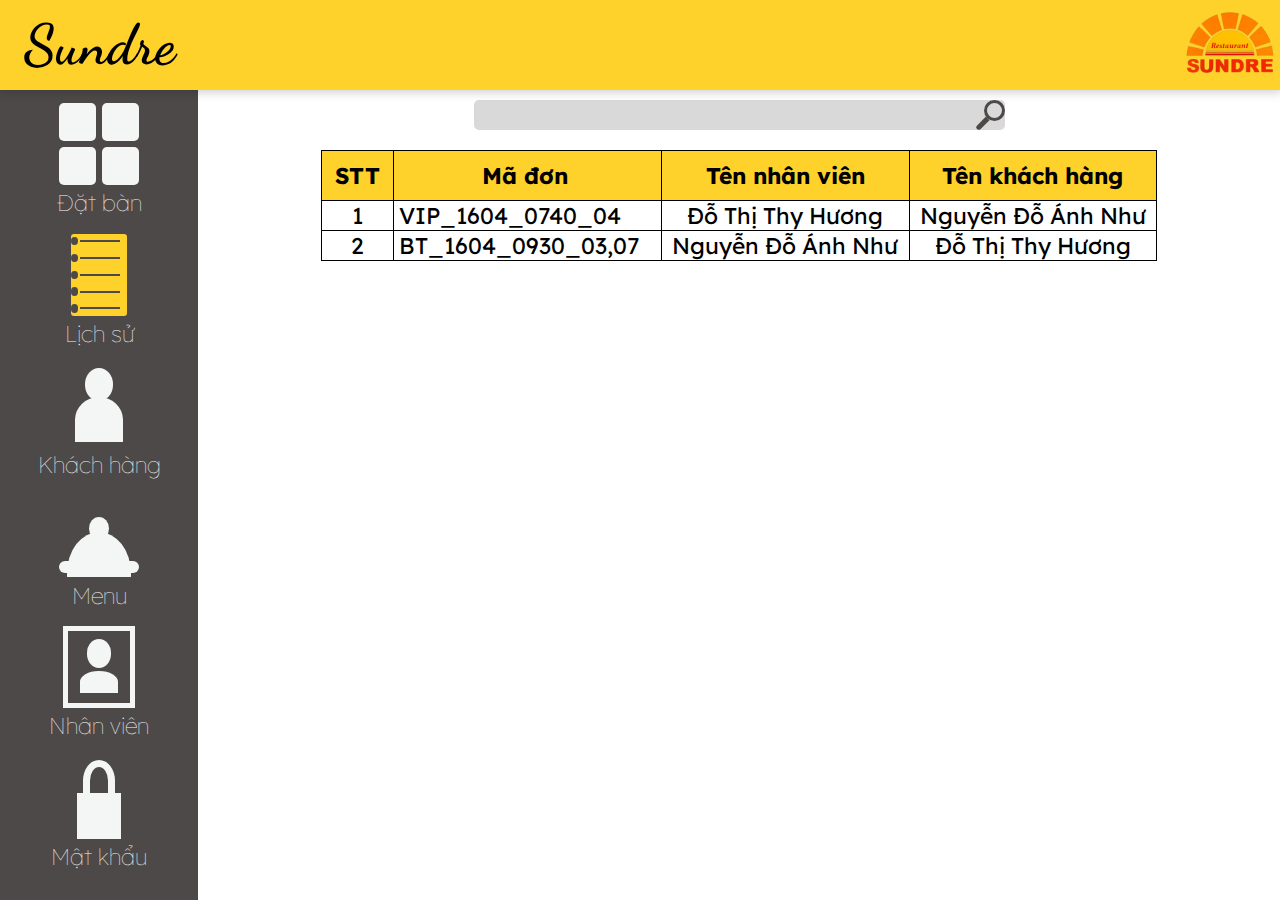
<file: 4. Source code front-end/index4.html>
<!DOCTYPE html>
<html>
<head>
	<link href="https://fonts.googleapis.com/css2?family=Lexend" rel="stylesheet" type="text/css">
	<link href="https://fonts.googleapis.com/css2?family=Dancing+Script" rel="stylesheet" type="text/css">
	<link rel="stylesheet" href="style4.css">
	<meta charset="UTF-8">
	<title>Lịch sử - Sundre Restaurant</title>
</head>
<body>
	<header>
		<p>Sundre</p>
		<img src="img/logo.png" alt="logo of the restaurant">
	</header>
	<div class="navigate">
		<div class="nav-btn" id="booking" onclick="window.location.href = 'index2.html'">
			<div class="nav-icon">
				<div></div>
				<div></div>
				<div></div>
				<div></div>
			</div>
			<p class="nav-name">Đặt bàn</p>
		</div>
		<div class="nav-btn" id="history">
			<div class="nav-icon">
				<div class="bg">
					<div class="round"></div>
					<div class="line"></div>
					<div class="round"></div>
					<div class="line"></div>
					<div class="round"></div>
					<div class="line"></div>
					<div class="round"></div>
					<div class="line"></div>
					<div class="round"></div>
					<div class="line"></div>
				</div>
			</div>
			<p class="nav-name">Lịch sử</p>
		</div>
		<div class="nav-btn" id="customer" onclick="window.location.href = 'index5.html'">
			<div class="nav-icon">
				<div class="round"></div>
				<div class="elipse"></div>
			</div>
			<p class="nav-name">Khách hàng</p>
		</div>
		<div class="nav-btn" id="menu" onclick="window.location.href = 'index7.html'">
			<div class="nav-icon">
				<div class="round"></div>
				<div class="half-round"></div>
				<div class="line"></div>
			</div>
			<p class="nav-name">Menu</p>
		</div>
		<div class="nav-btn" id="employee" onclick="window.location.href = 'index9.html'">
			<div class="nav-icon">
				<div class="border">
					<div class="round"></div>
					<div class="round-rtg"></div>
				</div>
			</div>
			<p class="nav-name">Nhân viên</p>
		</div>
		<div class="nav-btn" id="password" onclick="window.location.href = 'index11.html'">
			<div class="nav-icon">
				<div class="elipse"></div>
				<div class="square"></div>
			</div>
			<p class="nav-name">Mật khẩu</p>
		</div>
	</div>
	<div class="main-content">
		<div class="search">
			<input type="text" name="htr-seach" id="htr-search">
			<div class="search-icon">
				<div class="round"></div>
				<div class="rtg"></div>
			</div>
		</div>
		<table cellspacing="0">
			<thead>
				<th class="stt">STT</th>
				<th class="madon">Mã đơn</th>
				<th class="tennv">Tên nhân viên</th>
				<th class="tenkh">Tên khách hàng</th>
			</thead>
			<tbody>
				<tr onclick="window.location.href = 'index3-2.html'">
					<td class="stt">1</td>
					<td class="madon">VIP_1604_0740_04</td>
					<td class="tennv">Đỗ Thị Thy Hương</td>
					<td class="tenkh">Nguyễn Đỗ Ánh Như</td>
				</tr>
				<tr onclick="window.location.href = 'index3-2.html'">
					<td class="stt">2</td>
					<td class="madon">BT_1604_0930_03,07</td>
					<td class="tennv">Nguyễn Đỗ Ánh Như</td>
					<td class="tenkh">Đỗ Thị Thy Hương</td>
				</tr>
			</tbody>
		</table>
	</div>
</body>
</html>
</file>
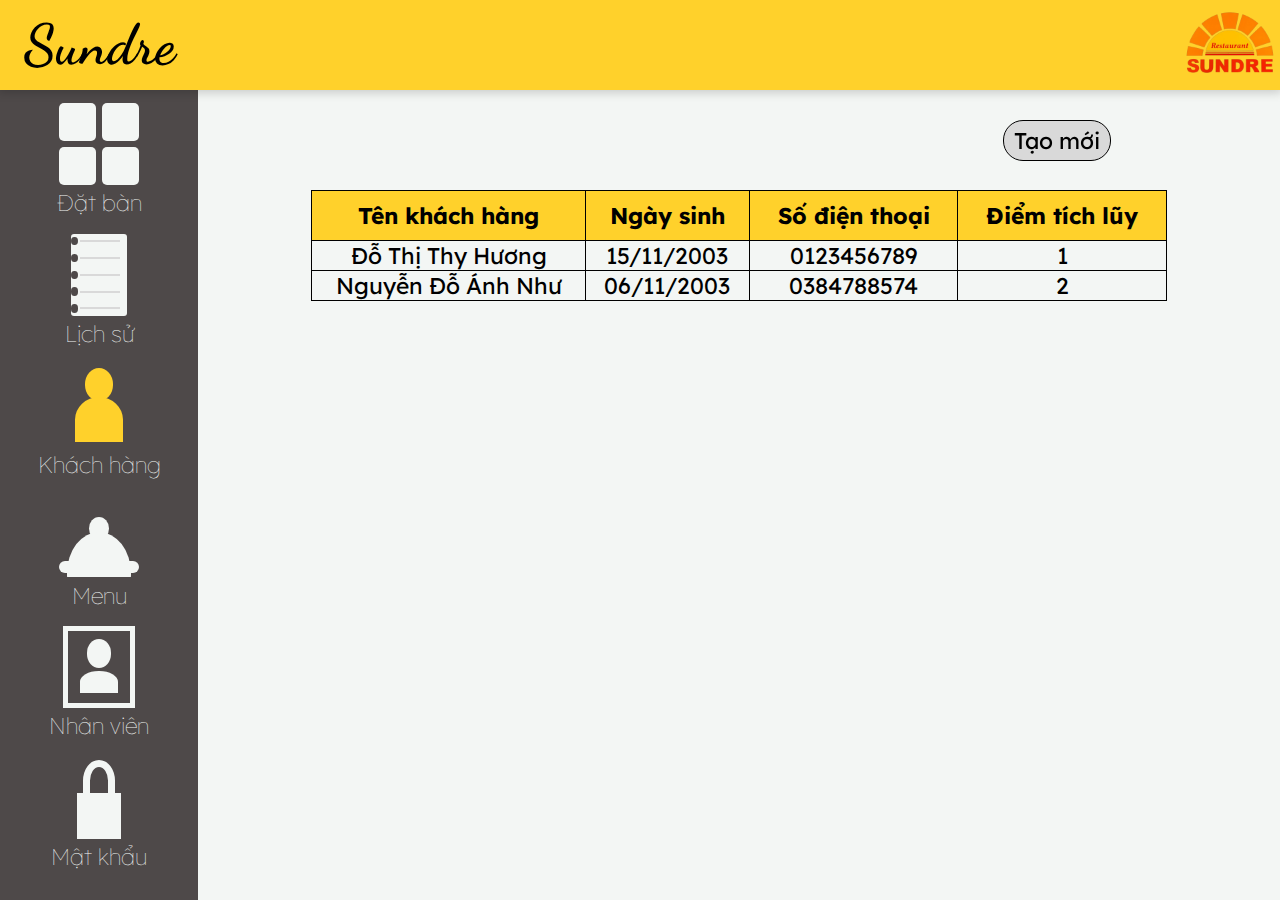
<file: 4. Source code front-end/index5.html>
<!DOCTYPE html>
<html>
<head>
	<link href="https://fonts.googleapis.com/css2?family=Lexend" rel="stylesheet" type="text/css">
	<link href="https://fonts.googleapis.com/css2?family=Dancing+Script" rel="stylesheet" type="text/css">
	<link rel="stylesheet" href="style5.css">
	<meta charset="UTF-8">
	<title>Khách hàng - Sundre Restaurant</title>
</head>
<body>
	<header>
		<p>Sundre</p>
		<img src="img/logo.png" alt="logo of the restaurant">
	</header>
	<div class="navigate">
		<div class="nav-btn" id="booking" onclick="window.location.href = 'index2.html'">
			<div class="nav-icon">
				<div></div>
				<div></div>
				<div></div>
				<div></div>
			</div>
			<p class="nav-name">Đặt bàn</p>
		</div>
		<div class="nav-btn" id="history" onclick="window.location.href = 'index4.html'">
			<div class="nav-icon">
				<div class="bg">
					<div class="round"></div>
					<div class="line"></div>
					<div class="round"></div>
					<div class="line"></div>
					<div class="round"></div>
					<div class="line"></div>
					<div class="round"></div>
					<div class="line"></div>
					<div class="round"></div>
					<div class="line"></div>
				</div>
			</div>
			<p class="nav-name">Lịch sử</p>
		</div>
		<div class="nav-btn" id="customer">
			<div class="nav-icon">
				<div class="round"></div>
				<div class="elipse"></div>
			</div>
			<p class="nav-name">Khách hàng</p>
		</div>
		<div class="nav-btn" id="menu" onclick="window.location.href = 'index7.html'">
			<div class="nav-icon">
				<div class="round"></div>
				<div class="half-round"></div>
				<div class="line"></div>
			</div>
			<p class="nav-name">Menu</p>
		</div>
		<div class="nav-btn" id="employee" onclick="window.location.href = 'index9.html'">
			<div class="nav-icon">
				<div class="border">
					<div class="round"></div>
					<div class="round-rtg"></div>
				</div>
			</div>
			<p class="nav-name">Nhân viên</p>
		</div>
		<div class="nav-btn" id="password" onclick="window.location.href = 'index11.html'">
			<div class="nav-icon">
				<div class="elipse"></div>
				<div class="square"></div>
			</div>
			<p class="nav-name">Mật khẩu</p>
		</div>
	</div>
	<div class="main-content">
		<div class="add-new">
			<button id="add-new-btn" onclick="window.location.href = 'index6.html'">Tạo mới</button>
		</div>
		<table cellspacing="0">
			<thead>
				<th class="tenkh">Tên khách hàng</th>
				<th class="nsinh">Ngày sinh</th>
				<th class="sdt">Số điện thoại</th>
				<th class="dtl">Điểm tích lũy</th>
			</thead>
			<tbody>
				<tr onclick="window.location.href = 'index6-2.html'">
					<td class="tenkh">Đỗ Thị Thy Hương</td>
					<td class="nsinh">15/11/2003</td>
					<td class="sdt">0123456789</td>
					<td class="dtl">1</td>
				</tr>
				<tr onclick="window.location.href = 'index6-2.html'">
					<td class="tenkh">Nguyễn Đỗ Ánh Như</td>
					<td class="nsinh">06/11/2003</td>
					<td class="sdt">0384788574</td>
					<td class="dtl">2</td>
				</tr>
			</tbody>
		</table>
	</div>
</body>
</html>
</file>
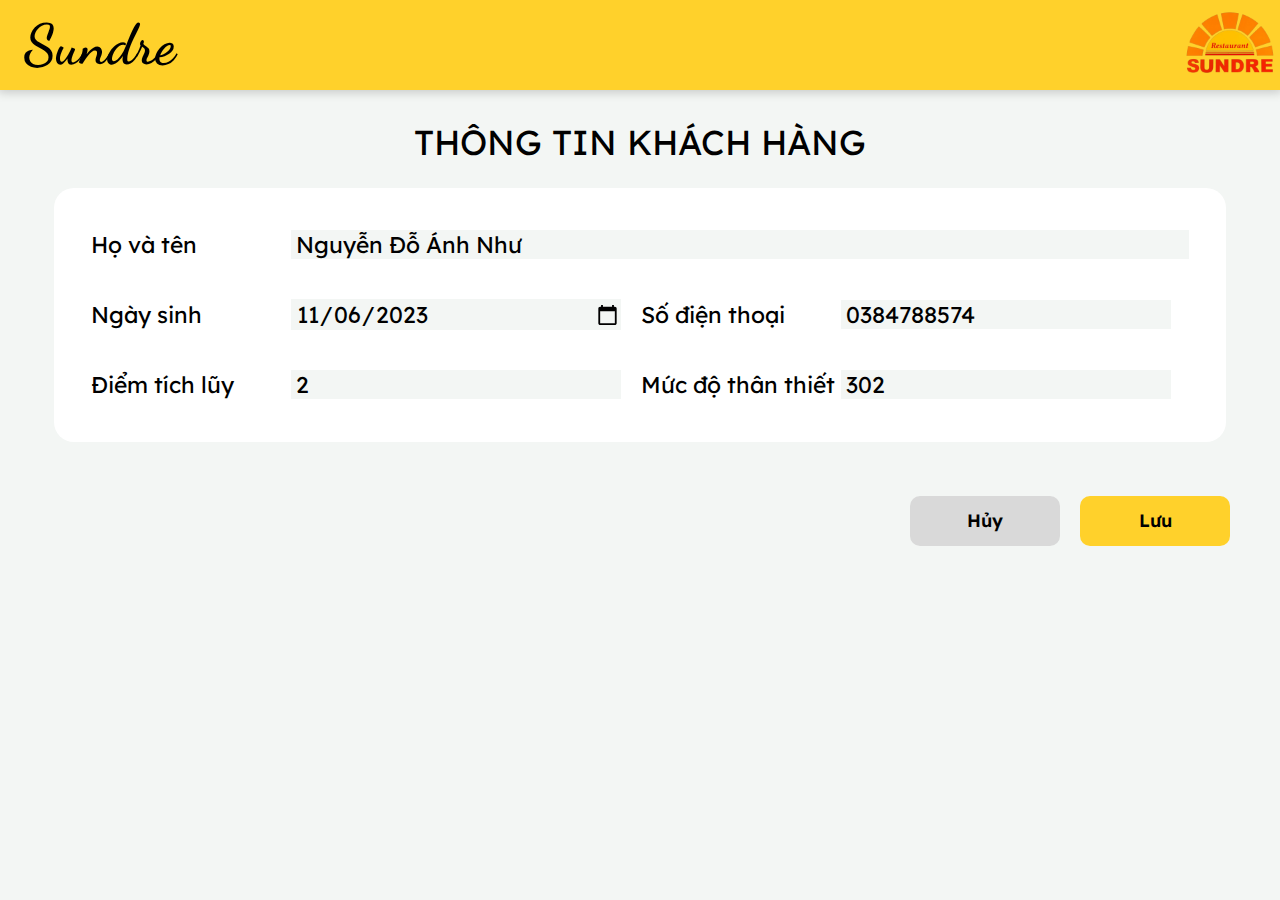
<file: 4. Source code front-end/index6-2.html>
<!DOCTYPE html>
<html>
<head>
	<link href="https://fonts.googleapis.com/css2?family=Lexend" rel="stylesheet" type="text/css">
	<link href="https://fonts.googleapis.com/css2?family=Dancing+Script" rel="stylesheet" type="text/css">
	<link rel="stylesheet" href="style6.css">
	<script src="script6.js"></script>
	<meta charset="UTF-8">
	<title>Khách hàng - Sundre Restaurant</title>
</head>
<body>
	<header>
		<p>Sundre</p>
		<img src="img/logo.png" alt="logo of the restaurant">
	</header>
	<div class="main-content">
		<p id="tag">Thông tin khách hàng</p>
		<div class="form-contain">
			<div class="name">
				<p class="input-tag">Họ và tên</p>
				<input type="text" name="cust-name" id="cust-name" value="Nguyễn Đỗ Ánh Như">
			</div>
			<div class="bdate">
				<p class="input-tag">Ngày sinh</p>
				<input type="date" name="cust-bdate" id="cust-bdate" value="2023-11-06">
			</div>
			<div class="phone">
				<p class="input-tag">Số điện thoại</p>
				<input type="tel" maxlength="10" name="cust-phone" id="cust-phone" value="0384788574">
			</div>
			<div class="usable-point">
				<p class="input-tag">Điểm tích lũy</p>
				<input type="number" name="usable-point" id="usable-point" value="2" readonly>
			</div>
			<div class="total-point">
				<p class="input-tag">Mức độ thân thiết</p>
				<input type="number" name="total-point" id="total-point" value="302" readonly>
			</div>
		</div>
		<div class="btn-container">
			<button id="cancel" onclick="cancel()">
				<p>Hủy</p>
			</button>
			<button id="finish" onclick="window.location.href = 'index5.html'">
				<p>Lưu</p>
			</button>
		</div>
	</div>
	<div class="popup hide" id="cancel-click">
		<div class="popup-content">
			<p>Hủy cập nhật thông tin khách hàng?</p>
			<div class="popup-btn-container">
				<button class="popup-close" onclick="closepopup('cancel-click')">Quay lại</button>
				<button class="popup-agree" onclick="window.location.href = 'index2.html'">Đồng ý</button>
			</div>
		</div>
	</div>
</body>
</html>
</file>
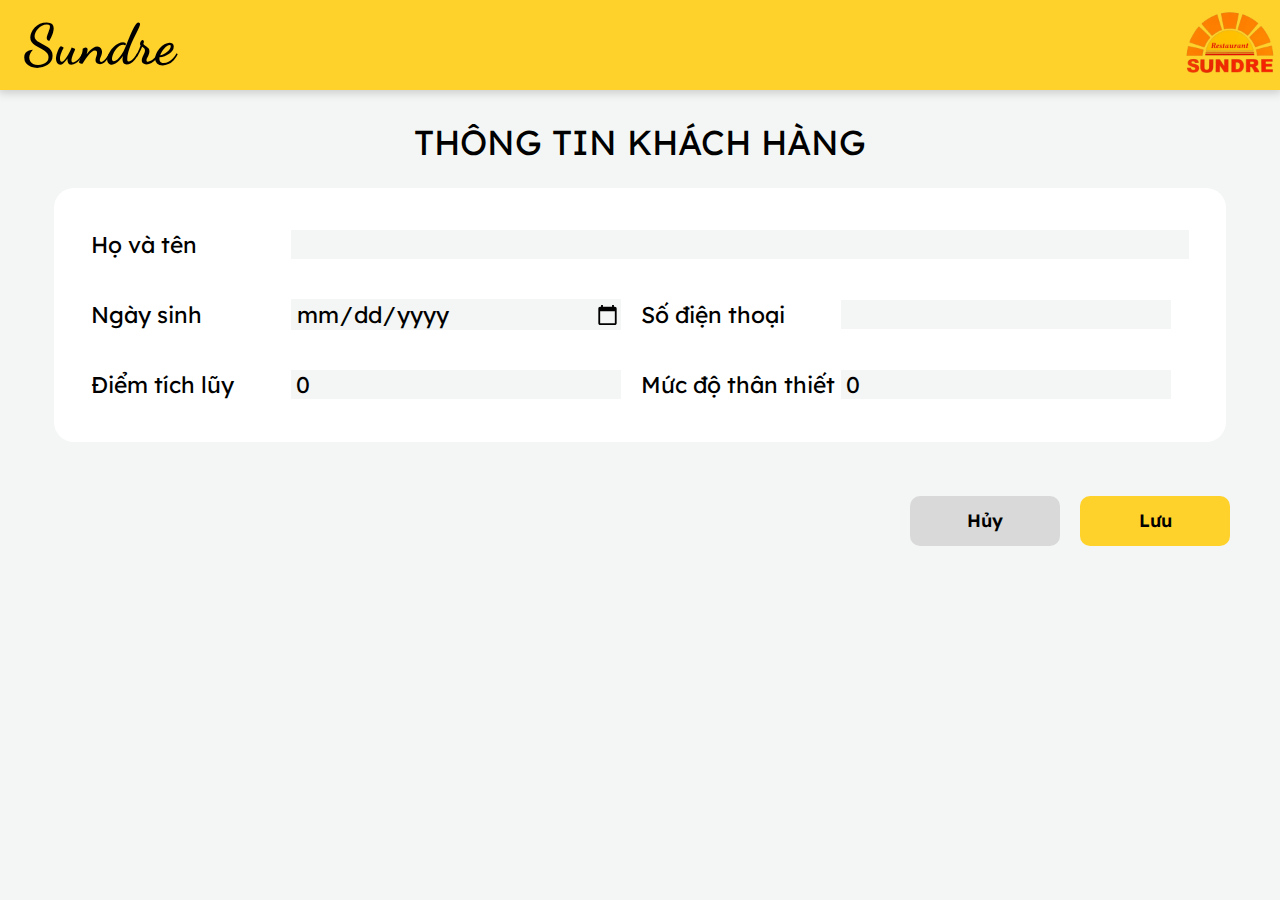
<file: 4. Source code front-end/index6.html>
<!DOCTYPE html>
<html>
<head>
	<link href="https://fonts.googleapis.com/css2?family=Lexend" rel="stylesheet" type="text/css">
	<link href="https://fonts.googleapis.com/css2?family=Dancing+Script" rel="stylesheet" type="text/css">
	<link rel="stylesheet" href="style6.css">
	<script src="script6.js"></script>
	<meta charset="UTF-8">
	<title>Khách hàng - Sundre Restaurant</title>
</head>
<body>
	<header>
		<p>Sundre</p>
		<img src="img/logo.png" alt="logo of the restaurant">
	</header>
	<div class="main-content">
		<p id="tag">Thông tin khách hàng</p>
		<div class="form-contain">
			<div class="name">
				<p class="input-tag">Họ và tên</p>
				<input type="text" name="cust-name" id="cust-name">
			</div>
			<div class="bdate">
				<p class="input-tag">Ngày sinh</p>
				<input type="date" name="cust-bdate" id="cust-bdate">
			</div>
			<div class="phone">
				<p class="input-tag">Số điện thoại</p>
				<input type="tel" maxlength="10" name="cust-phone" id="cust-phone">
			</div>
			<div class="usable-point">
				<p class="input-tag">Điểm tích lũy</p>
				<input type="number" name="usable-point" id="usable-point" value="0" readonly>
			</div>
			<div class="total-point">
				<p class="input-tag">Mức độ thân thiết</p>
				<input type="number" name="total-point" id="total-point" value="0" readonly>
			</div>
		</div>
		<div class="btn-container">
			<button id="cancel" onclick="cancel()">
				<p>Hủy</p>
			</button>
			<button id="finish" onclick="window.location.href = 'index5.html'">
				<p>Lưu</p>
			</button>
		</div>
	</div>
	<div class="popup hide" id="cancel-click">
		<div class="popup-content">
			<p>Hủy tạo mới khách hàng?</p>
			<div class="popup-btn-container">
				<button class="popup-close" onclick="closepopup('cancel-click')">Quay lại</button>
				<button class="popup-agree" onclick="window.location.href = 'index2.html'">Đồng ý</button>
			</div>
		</div>
	</div>
</body>
</html>
</file>
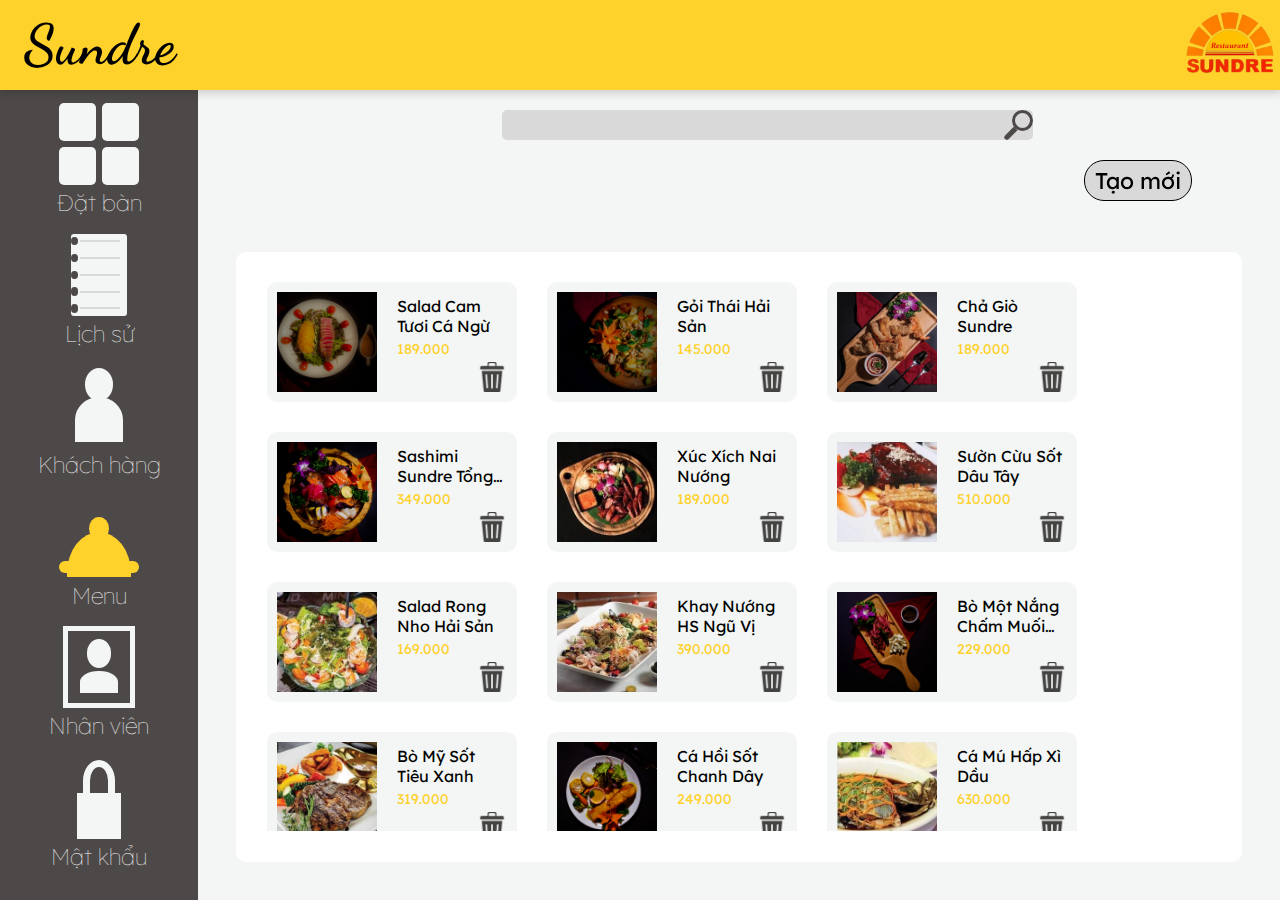
<file: 4. Source code front-end/index7.html>
<!DOCTYPE html>
<html>
<head>
	<link href="https://fonts.googleapis.com/css2?family=Lexend" rel="stylesheet" type="text/css">
	<link href="https://fonts.googleapis.com/css2?family=Dancing+Script" rel="stylesheet" type="text/css">
	<link rel="stylesheet" href="style7.css">
	<script src="script7.js"></script>
	<meta charset="UTF-8">
	<title>Menu - Sundre Restaurant</title>
</head>
<body>
	<header>
		<p>Sundre</p>
		<img src="img/logo.png" alt="logo of the restaurant">
	</header>
	<div class="navigate">
		<div class="nav-btn" id="booking" onclick="window.location.href = 'index2.html'">
			<div class="nav-icon">
				<div></div>
				<div></div>
				<div></div>
				<div></div>
			</div>
			<p class="nav-name">Đặt bàn</p>
		</div>
		<div class="nav-btn" id="history" onclick="window.location.href = 'index4.html'">
			<div class="nav-icon">
				<div class="bg">
					<div class="round"></div>
					<div class="line"></div>
					<div class="round"></div>
					<div class="line"></div>
					<div class="round"></div>
					<div class="line"></div>
					<div class="round"></div>
					<div class="line"></div>
					<div class="round"></div>
					<div class="line"></div>
				</div>
			</div>
			<p class="nav-name">Lịch sử</p>
		</div>
		<div class="nav-btn" id="customer" onclick="window.location.href = 'index5.html'">
			<div class="nav-icon">
				<div class="round"></div>
				<div class="elipse"></div>
			</div>
			<p class="nav-name">Khách hàng</p>
		</div>
		<div class="nav-btn" id="menu">
			<div class="nav-icon">
				<div class="round"></div>
				<div class="half-round"></div>
				<div class="line"></div>
			</div>
			<p class="nav-name">Menu</p>
		</div>
		<div class="nav-btn" id="employee" onclick="window.location.href = 'index9.html'">
			<div class="nav-icon">
				<div class="border">
					<div class="round"></div>
					<div class="round-rtg"></div>
				</div>
			</div>
			<p class="nav-name">Nhân viên</p>
		</div>
		<div class="nav-btn" id="password" onclick="window.location.href = 'index11.html'">
			<div class="nav-icon">
				<div class="elipse"></div>
				<div class="square"></div>
			</div>
			<p class="nav-name">Mật khẩu</p>
		</div>
	</div>
	<div class="main-content">
		<div class="search">
			<input type="text" name="dish-seach" id="dish-search">
			<div class="search-icon">
				<div class="round"></div>
				<div class="rtg"></div>
			</div>
		</div>
		<div class="add-new">
			<button id="add-new-btn" onclick="window.location.href = 'index8.html'">Tạo mới</button>
		</div>
		<div class="order-info container">
			<div class="list-of-dishes">
				<div class="dish" id="dish01">
					<img class="dish-img" src="img/Menu/01-SaladCamTuoiCaNgu.jpg" alt="ảnh minh họa" onclick="window.location.href = 'index8-2.html'">
					<div class="dish-info">
						<p class="dish-name" onclick="window.location.href = 'index8-2.html'">Salad Cam Tươi Cá Ngừ</p>
						<p class="dish-price" onclick="window.location.href = 'index8-2.html'">189.000</p>
						<img class="delete-icon" src="img/trashbin-icon.png" alt="" onclick="deletefunc()">
					</div>
				</div>
				<div class="dish" id="dish02">
					<img class="dish-img" src="img/Menu/02-GoiThaiHaiSan.jpg" alt="ảnh minh họa" onclick="window.location.href = 'index8-2.html'">
					<div class="dish-info">
						<p class="dish-name" onclick="window.location.href = 'index8-2.html'">Gỏi Thái Hải Sản</p>
						<p class="dish-price" onclick="window.location.href = 'index8-2.html'">145.000</p>
						<img class="delete-icon" src="img/trashbin-icon.png" alt="" onclick="deletefunc()">
					</div>
				</div>
				<div class="dish" id="dish03">
					<img class="dish-img" src="img/Menu/03-ChaGioSundre.jpg" alt="ảnh minh họa" onclick="window.location.href = 'index8-2.html'">
					<div class="dish-info">
						<p class="dish-name" onclick="window.location.href = 'index8-2.html'">Chả Giò Sundre</p>
						<p class="dish-price" onclick="window.location.href = 'index8-2.html'">189.000</p>
						<img class="delete-icon" src="img/trashbin-icon.png" alt="" onclick="deletefunc()">
					</div>
				</div>
				<div class="dish" id="dish04">
					<img class="dish-img" src="img/Menu/04-SashimiSundreTongHop.jpg" alt="ảnh minh họa" onclick="window.location.href = 'index8-2.html'">
					<div class="dish-info">
						<p class="dish-name" onclick="window.location.href = 'index8-2.html'">Sashimi Sundre Tổng Hợp</p>
						<p class="dish-price" onclick="window.location.href = 'index8-2.html'">349.000</p>
						<img class="delete-icon" src="img/trashbin-icon.png" alt="" onclick="deletefunc()">
					</div>
				</div>
				<div class="dish" id="dish05">
					<img class="dish-img" src="img/Menu/05-XucXichNaiNuong.jpg" alt="ảnh minh họa" onclick="window.location.href = 'index8-2.html'">
					<div class="dish-info">
						<p class="dish-name" onclick="window.location.href = 'index8-2.html'">Xúc Xích Nai Nướng</p>
						<p class="dish-price" onclick="window.location.href = 'index8-2.html'">189.000</p>
						<img class="delete-icon" src="img/trashbin-icon.png" alt="" onclick="deletefunc()">
					</div>
				</div>
				<div class="dish" id="dish06">
					<img class="dish-img" src="img/Menu/06-SuonCuuSotDauTay.jpg" alt="ảnh minh họa" onclick="window.location.href = 'index8-2.html'">
					<div class="dish-info">
						<p class="dish-name" onclick="window.location.href = 'index8-2.html'">Sườn Cừu Sốt Dâu Tây</p>
						<p class="dish-price" onclick="window.location.href = 'index8-2.html'">510.000</p>
						<img class="delete-icon" src="img/trashbin-icon.png" alt="" onclick="deletefunc()">
					</div>
				</div>
				<div class="dish" id="dish07">
					<img class="dish-img" src="img/Menu/07-SaladRongNhoHaiSan.jpg" alt="ảnh minh họa" onclick="window.location.href = 'index8-2.html'">
					<div class="dish-info">
						<p class="dish-name" onclick="window.location.href = 'index8-2.html'">Salad Rong Nho Hải Sản</p>
						<p class="dish-price" onclick="window.location.href = 'index8-2.html'">169.000</p>
						<img class="delete-icon" src="img/trashbin-icon.png" alt="" onclick="deletefunc()">
					</div>
				</div>
				<div class="dish" id="dish08">
					<img class="dish-img" src="img/Menu/08-KhayNuongHSNguVi.jpg" alt="ảnh minh họa" onclick="window.location.href = 'index8-2.html'">
					<div class="dish-info">
						<p class="dish-name" onclick="window.location.href = 'index8-2.html'">Khay Nướng HS Ngũ Vị</p>
						<p class="dish-price" onclick="window.location.href = 'index8-2.html'">390.000</p>
						<img class="delete-icon" src="img/trashbin-icon.png" alt="" onclick="deletefunc()">
					</div>
				</div>
				<div class="dish" id="dish09" onclick="window.location.href = 'index8-2.html'">
					<img class="dish-img" src="img/Menu/09-BoMotNangChamMuoiKienVang.jpg" alt="ảnh minh họa">
					<div class="dish-info">
						<p class="dish-name">Bò Một Nắng Chấm Muối Kiến Vàng</p>
						<p class="dish-price">229.000</p>
						<img class="delete-icon" src="img/trashbin-icon.png" alt="" onclick="deletefunc()">
					</div>
				</div>
				<div class="dish" id="dish10">
					<img class="dish-img" src="img/Menu/10-BoMySotTieuXanh.jpg" alt="ảnh minh họa" onclick="window.location.href = 'index8-2.html'">
					<div class="dish-info">
						<p class="dish-name" onclick="window.location.href = 'index8-2.html'">Bò Mỹ Sốt Tiêu Xanh</p>
						<p class="dish-price" onclick="window.location.href = 'index8-2.html'">319.000</p>
						<img class="delete-icon" src="img/trashbin-icon.png" alt="" onclick="deletefunc()">
					</div>
				</div>
				<div class="dish" id="dish11">
					<img class="dish-img" src="img/Menu/11-CaHoiSotChanhDay.jpg" alt="ảnh minh họa" onclick="window.location.href = 'index8-2.html'">
					<div class="dish-info">
						<p class="dish-name" onclick="window.location.href = 'index8-2.html'">Cá Hồi Sốt Chanh Dây</p>
						<p class="dish-price" onclick="window.location.href = 'index8-2.html'">249.000</p>
						<img class="delete-icon" src="img/trashbin-icon.png" alt="" onclick="deletefunc()">
					</div>
				</div>
				<div class="dish" id="dish12">
					<img class="dish-img" src="img/Menu/12-CaMuHapXiDau.jpg" alt="ảnh minh họa" onclick="window.location.href = 'index8-2.html'">
					<div class="dish-info">
						<p class="dish-name" onclick="window.location.href = 'index8-2.html'">Cá Mú Hấp Xì Dầu</p>
						<p class="dish-price" onclick="window.location.href = 'index8-2.html'">630.000</p>
						<img class="delete-icon" src="img/trashbin-icon.png" alt="" onclick="deletefunc()">
					</div>
				</div>
				<div class="dish" id="dish13">
					<img class="dish-img" src="img/Menu/13-CaBopOmDua.jpg" alt="ảnh minh họa" onclick="window.location.href = 'index8-2.html'">
					<div class="dish-info">
						<p class="dish-name" onclick="window.location.href = 'index8-2.html'">Cá Bớp Om Dưa</p>
						<p class="dish-price" onclick="window.location.href = 'index8-2.html'">220.000</p>
						<img class="delete-icon" src="img/trashbin-icon.png" alt="" onclick="deletefunc()">
					</div>
				</div>
				<div class="dish" id="dish14">
					<img class="dish-img" src="img/Menu/14-CaDiaKhoTieuXanh.jpg" alt="ảnh minh họa" onclick="window.location.href = 'index8-2.html'">
					<div class="dish-info">
						<p class="dish-name" onclick="window.location.href = 'index8-2.html'">Cá Dìa Kho Tiêu Xanh</p>
						<p class="dish-price" onclick="window.location.href = 'index8-2.html'">580.000</p>
						<img class="delete-icon" src="img/trashbin-icon.png" alt="" onclick="deletefunc()">
					</div>
				</div>
				<div class="dish" id="dish15">
					<img class="dish-img" src="img/Menu/15-CaHoiNuongSaTe.jpg" alt="ảnh minh họa" onclick="window.location.href = 'index8-2.html'">
					<div class="dish-info">
						<p class="dish-name" onclick="window.location.href = 'index8-2.html'">Cá Hồi Nướng Sa Tế</p>
						<p class="dish-price" onclick="window.location.href = 'index8-2.html'">259.000</p>
						<img class="delete-icon" src="img/trashbin-icon.png" alt="" onclick="deletefunc()">
					</div>
				</div>
				<div class="dish" id="dish16">
					<img class="dish-img" src="img/Menu/16-CaBaTrauNuongMuoiTieuXanh.jpg" alt="ảnh minh họa" onclick="window.location.href = 'index8-2.html'">
					<div class="dish-info">
						<p class="dish-name" onclick="window.location.href = 'index8-2.html'">Cá Bả Trầu Nướng Muối Tiêu Xanh</p>
						<p class="dish-price" onclick="window.location.href = 'index8-2.html'">180.000</p>
						<img class="delete-icon" src="img/trashbin-icon.png" alt="" onclick="deletefunc()">
					</div>
				</div>
				<div class="dish" id="dish17">
					<img class="dish-img" src="img/Menu/17-CaDiaNauKhe.jpg" alt="ảnh minh họa" onclick="window.location.href = 'index8-2.html'">
					<div class="dish-info">
						<p class="dish-name" onclick="window.location.href = 'index8-2.html'">Cá Dìa Nấu Khế</p>
						<p class="dish-price" onclick="window.location.href = 'index8-2.html'">580.000</p>
						<img class="delete-icon" src="img/trashbin-icon.png" alt="" onclick="deletefunc()">
					</div>
				</div>
				<div class="dish" id="dish18">
					<img class="dish-img" src="img/Menu/18-BachTuocNuongSaTe.jpg" alt="ảnh minh họa" onclick="window.location.href = 'index8-2.html'">
					<div class="dish-info">
						<p class="dish-name" onclick="window.location.href = 'index8-2.html'">Bạch Tuộc Nướng Sa Tế</p>
						<p class="dish-price" onclick="window.location.href = 'index8-2.html'">219.000</p>
						<img class="delete-icon" src="img/trashbin-icon.png" alt="" onclick="deletefunc()">
					</div>
				</div>
				<div class="dish" id="dish19">
					<img class="dish-img" src="img/Menu/19-ComChienCaMan.jpg" alt="ảnh minh họa" onclick="window.location.href = 'index8-2.html'">
					<div class="dish-info">
						<p class="dish-name" onclick="window.location.href = 'index8-2.html'">Cơm Chiên Cá Mặn</p>
						<p class="dish-price" onclick="window.location.href = 'index8-2.html'">139.000</p>
						<img class="delete-icon" src="img/trashbin-icon.png" alt="" onclick="deletefunc()">
					</div>
				</div>
				<div class="dish" id="dish20">
					<img class="dish-img" src="img/Menu/20-ComboNuongThuyenDaDang.jpg" alt="ảnh minh họa" onclick="window.location.href = 'index8-2.html'">
					<div class="dish-info">
						<p class="dish-name" onclick="window.location.href = 'index8-2.html'">Combo Nướng Thuyền Đa Dạng</p>
						<p class="dish-price" onclick="window.location.href = 'index8-2.html'">889.000</p>
						<img class="delete-icon" src="img/trashbin-icon.png" alt="" onclick="deletefunc()">
					</div>
				</div>
			</div>
		</div>
	</div>
	<div class="popup hide" id="delete-click">
		<div class="popup-content">
			<p>Chắc chắn muốn xóa món ăn này?</p>
			<div class="popup-btn-container">
				<button class="popup-close" onclick="closepopup('delete-click')">Hủy</button>
				<button class="popup-agree" onclick="window.location.href = 'index7.html'">Xóa</button>
			</div>
		</div>
	</div>
</body>
</html>
</file>
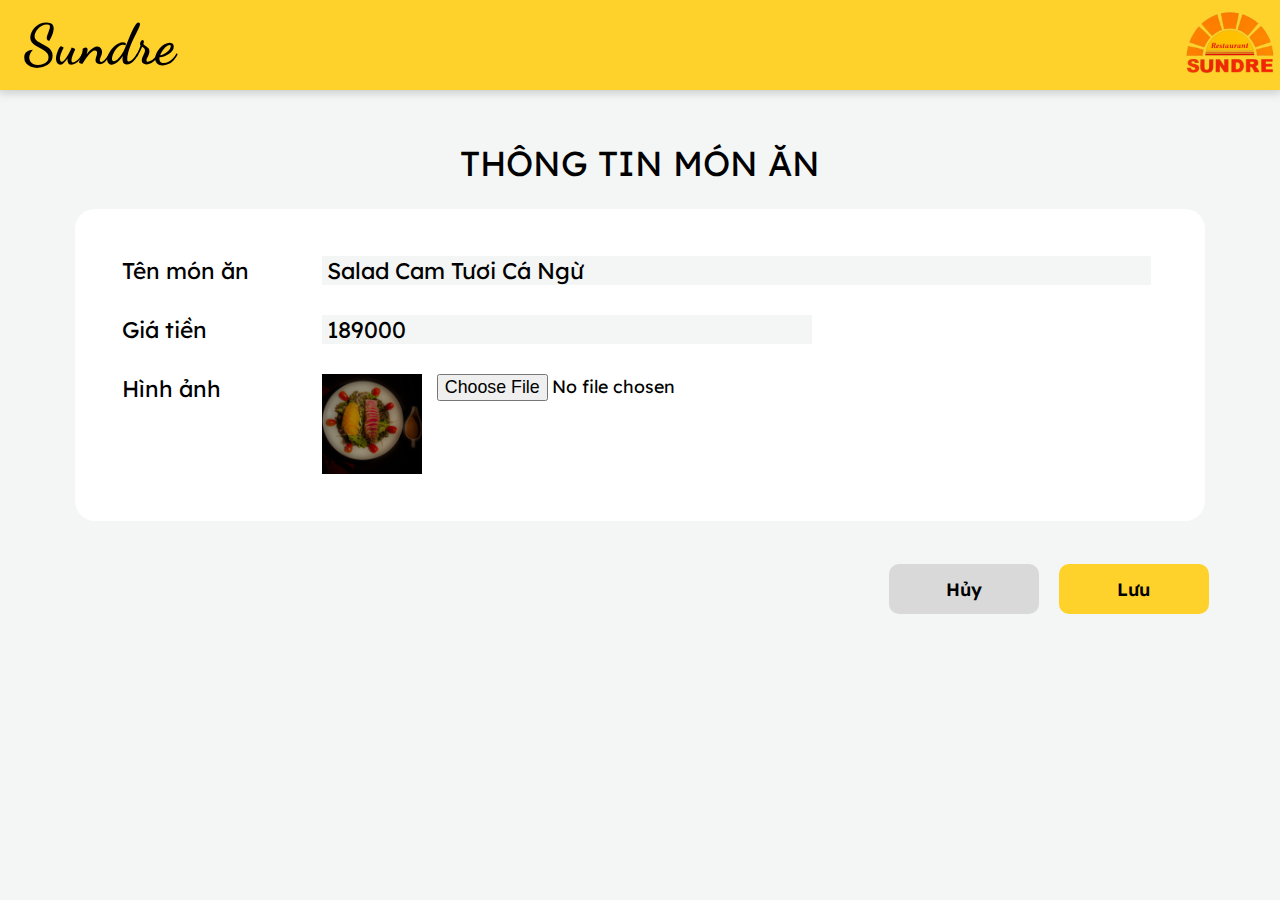
<file: 4. Source code front-end/index8-2.html>
<!DOCTYPE html>
<html>
<head>
	<link href="https://fonts.googleapis.com/css2?family=Lexend" rel="stylesheet" type="text/css">
	<link href="https://fonts.googleapis.com/css2?family=Dancing+Script" rel="stylesheet" type="text/css">
	<link rel="stylesheet" href="style8.css">
	<script src="script8.js"></script>
	<meta charset="UTF-8">
	<title>Menu - Sundre Restaurant</title>
</head>
<body>
	<header>
		<p>Sundre</p>
		<img src="img/logo.png" alt="logo of the restaurant">
	</header>
	<div class="main-content">
		<p id="tag">Thông tin món ăn</p>
		<div class="form-contain">
			<div class="name">
				<p class="input-tag">Tên món ăn</p>
				<input type="text" name="dish-name" id="dish-name" value="Salad Cam Tươi Cá Ngừ">
			</div>
			<div class="price">
				<p class="input-tag">Giá tiền</p>
				<input type="number" step="1000" name="dish-price" id="dish-price" value="189000">
			</div>
			<div class="image">
				<p class="input-tag">Hình ảnh</p>
				<div>
					<img id="img-preview" src="img/Menu/01-SaladCamTuoiCaNgu.jpg"> 
					<input type="file" accept="image/*" id="img-input" name="img-input" onchange="addImage()">
				</div>
			</div>
		</div>
		<div class="btn-container">
			<button id="cancel" onclick="cancel()">
				<p>Hủy</p>
			</button>
			<button id="finish" onclick="window.location.href = 'index7.html'">
				<p>Lưu</p>
			</button>
		</div>
	</div>
	<div class="popup hide" id="cancel-click">
		<div class="popup-content">
			<p>Hủy cập nhật món ăn?</p>
			<div class="popup-btn-container">
				<button class="popup-close" onclick="closepopup('cancel-click')">Quay lại</button>
				<button class="popup-agree" onclick="window.location.href = 'index2.html'">Đồng ý</button>
			</div>
		</div>
	</div>
</body>
</html>
</file>
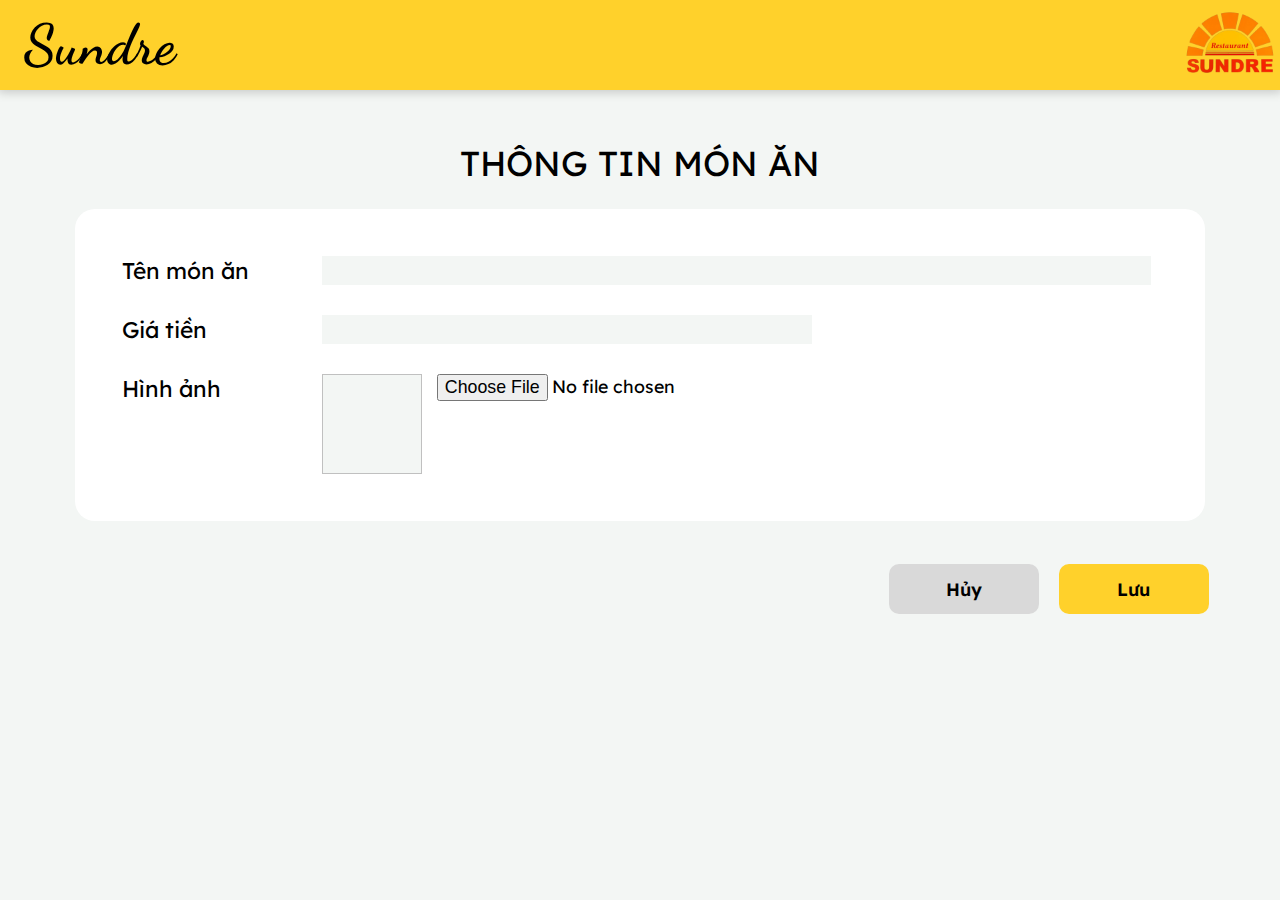
<file: 4. Source code front-end/index8.html>
<!DOCTYPE html>
<html>
<head>
	<link href="https://fonts.googleapis.com/css2?family=Lexend" rel="stylesheet" type="text/css">
	<link href="https://fonts.googleapis.com/css2?family=Dancing+Script" rel="stylesheet" type="text/css">
	<link rel="stylesheet" href="style8.css">
	<script src="script8.js"></script>
	<meta charset="UTF-8">
	<title>Menu - Sundre Restaurant</title>
</head>
<body>
	<header>
		<p>Sundre</p>
		<img src="img/logo.png" alt="logo of the restaurant">
	</header>
	<div class="main-content">
		<p id="tag">Thông tin món ăn</p>
		<div class="form-contain">
			<div class="name">
				<p class="input-tag">Tên món ăn</p>
				<input type="text" name="dish-name" id="dish-name">
			</div>
			<div class="price">
				<p class="input-tag">Giá tiền</p>
				<input type="number" step="1000" name="dish-price" id="dish-price">
			</div>
			<div class="image">
				<p class="input-tag">Hình ảnh</p>
				<div>
					<img id="img-preview"> 
					<input type="file" accept="image/*" id="img-input" name="img-input" onchange="addImage()">
				</div>
			</div>
		</div>
		<div class="btn-container">
			<button id="cancel" onclick="cancel()">
				<p>Hủy</p>
			</button>
			<button id="finish" onclick="window.location.href = 'index7.html'">
				<p>Lưu</p>
			</button>
		</div>
	</div>
	<div class="popup hide" id="cancel-click">
		<div class="popup-content">
			<p>Hủy tạo mới món ăn?</p>
			<div class="popup-btn-container">
				<button class="popup-close" onclick="closepopup('cancel-click')">Quay lại</button>
				<button class="popup-agree" onclick="window.location.href = 'index2.html'">Đồng ý</button>
			</div>
		</div>
	</div>
</body>
</html>
</file>
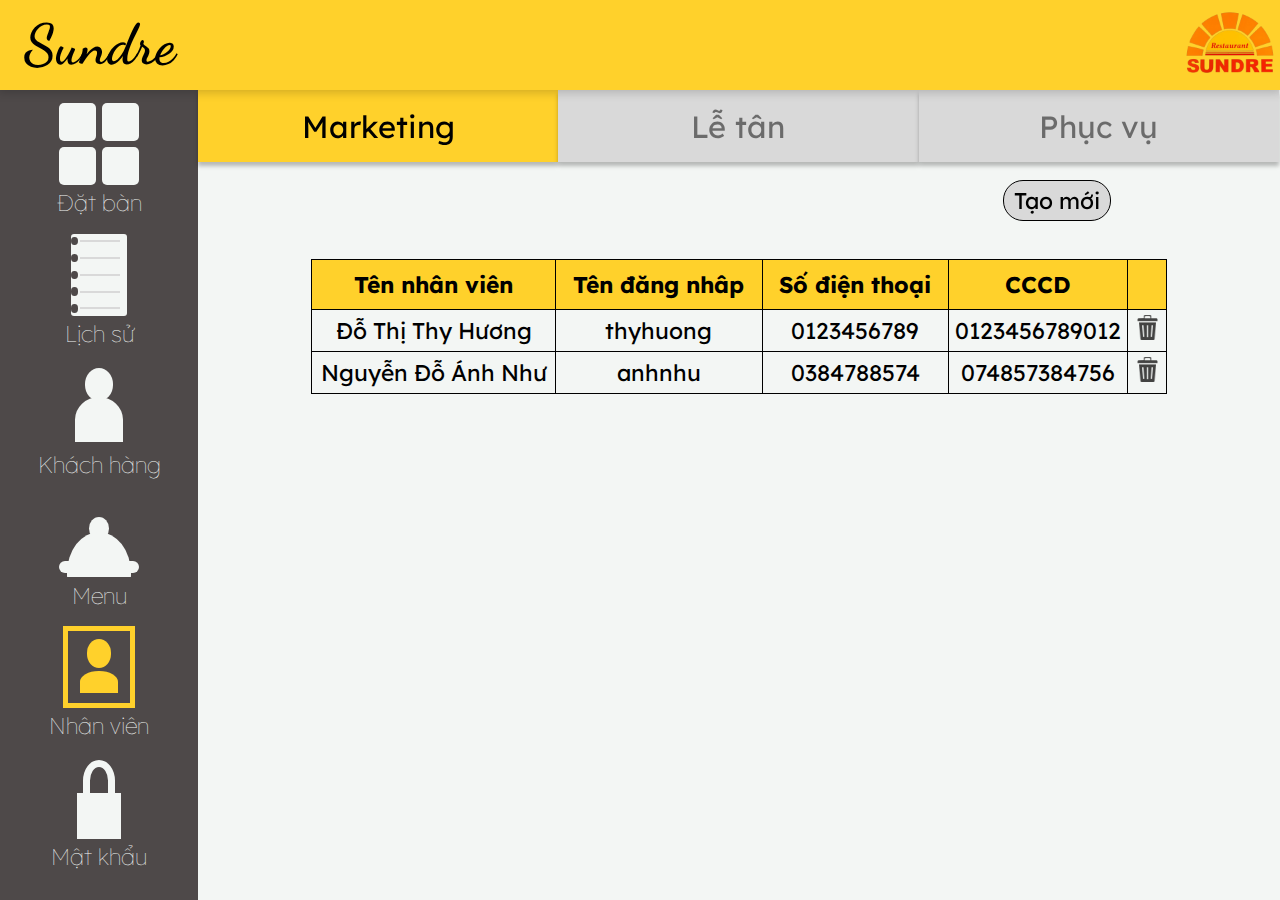
<file: 4. Source code front-end/index9.html>
<!DOCTYPE html>
<html>
<head>
	<link href="https://fonts.googleapis.com/css2?family=Lexend" rel="stylesheet" type="text/css">
	<link href="https://fonts.googleapis.com/css2?family=Dancing+Script" rel="stylesheet" type="text/css">
	<link rel="stylesheet" href="style9.css">
	<script src="script9.js"></script>
	<meta charset="UTF-8">
	<title>Nhân viên - Sundre Restaurant</title>
</head>
<body>
	<header>
		<p>Sundre</p>
		<img src="img/logo.png" alt="logo of the restaurant">
	</header>
	<div class="navigate">
		<div class="nav-btn" id="booking" onclick="window.location.href = 'index2.html'">
			<div class="nav-icon">
				<div></div>
				<div></div>
				<div></div>
				<div></div>
			</div>
			<p class="nav-name">Đặt bàn</p>
		</div>
		<div class="nav-btn" id="history" onclick="window.location.href = 'index4.html'">
			<div class="nav-icon">
				<div class="bg">
					<div class="round"></div>
					<div class="line"></div>
					<div class="round"></div>
					<div class="line"></div>
					<div class="round"></div>
					<div class="line"></div>
					<div class="round"></div>
					<div class="line"></div>
					<div class="round"></div>
					<div class="line"></div>
				</div>
			</div>
			<p class="nav-name">Lịch sử</p>
		</div>
		<div class="nav-btn" id="customer" onclick="window.location.href = 'index5.html'">
			<div class="nav-icon">
				<div class="round"></div>
				<div class="elipse"></div>
			</div>
			<p class="nav-name">Khách hàng</p>
		</div>
		<div class="nav-btn" id="menu" onclick="window.location.href = 'index7.html'">
			<div class="nav-icon">
				<div class="round"></div>
				<div class="half-round"></div>
				<div class="line"></div>
			</div>
			<p class="nav-name">Menu</p>
		</div>
		<div class="nav-btn" id="employee">
			<div class="nav-icon">
				<div class="border">
					<div class="round"></div>
					<div class="round-rtg"></div>
				</div>
			</div>
			<p class="nav-name">Nhân viên</p>
		</div>
		<div class="nav-btn" id="password" onclick="window.location.href = 'index11.html'">
			<div class="nav-icon">
				<div class="elipse"></div>
				<div class="square"></div>
			</div>
			<p class="nav-name">Mật khẩu</p>
		</div>
	</div>
	<div class="main-content">
		<div class="department">
			<div class="department-tag highlight" id="dpm1">
				<p>Marketing</p>
			</div>
			<div class="department-tag darken" id="dpm2">
				<p>Lễ tân</p>
			</div>
			<div class="department-tag darken" id="dpm3">
				<p>Phục vụ</p>
			</div>
		</div>
		<div class="add-new">
			<button id="add-new-btn" onclick="window.location.href = 'index10.html'">Tạo mới</button>
		</div>
		<table cellspacing="0">
			<thead>
				<th class="tennv">Tên nhân viên</th>
				<th class="tendn">Tên đăng nhâp</th>
				<th class="sdt">Số điện thoại</th>
				<th class="cccd">CCCD</th>
				<th class="delete"></th>
			</thead>
			<tbody>
				<tr>
					<td class="tennv">Đỗ Thị Thy Hương</td>
					<td class="tendn">thyhuong</td>
					<td class="sdt">0123456789</td>
					<td class="cccd">0123456789012</td>
					<td class="delete" onclick="deletefunc()"><img src="img/trashbin-icon.png" class="delete-icon" alt="delete-icon"></td>
				</tr>
				<tr>
					<td class="tennv">Nguyễn Đỗ Ánh Như</td>
					<td class="tendn">anhnhu</td>
					<td class="sdt">0384788574</td>
					<td class="cccd">074857384756</td>
					<td class="delete" onclick="deletefunc()"><img src="img/trashbin-icon.png" class="delete-icon" alt="delete-icon"></td>
				</tr>
			</tbody>
		</table>
	</div>
	<div class="popup hide" id="delete-click">
		<div class="popup-content">
			<p>Chắc chắn muốn xóa tài khoản này?</p>
			<div class="popup-btn-container">
				<button class="popup-close" onclick="closepopup('delete-click')">Hủy</button>
				<button class="popup-agree" onclick="window.location.href = 'index9.html'">Xóa</button>
			</div>
		</div>
	</div>
</body>
</html>
</file>
<file: 4. Source code front-end/style1.css>
* {
	box-sizing: border-box;
	padding: 0;
	margin: 0;
	font-family: Lexend, monospace;
	font-size: 3vh;
}

html, body {
	height: 100%;
	width: 100%;
}

body {
	background-color: #FFFFFF;
}

#upper-part {
	height: 50%;
	width: 100%;
	background-image: url(img/background.jpg);
	background-size: calc(200vh);
	background-position: -100px 0;
	overflow: hidden;
}

#logo {
	height: 250px;
	width: 200px;
	background-color: #FFFFFF;
	position: relative;
	top: calc(100% - 135px);
	left: calc(50% - 100px);
	border-radius: 200px 200px 0 0;
}

#logo img {
	width: 100%;
}

#login-form {
	height: 30%;
	width: 80%;
	max-width: 700px;
	position: relative;
	top: 10%;
	margin: auto;
}

input {
	width: 100%;
	height: 60px;
	border: 5px solid #FFD12B;
	margin: 0 0 40px 0;
	padding: 10px;
}

button {
	height: 60px;
	width: 50%;
	background-color: #FFD12B;
	text-transform: uppercase;
	position: relative;
	left: 25%;
}

.popup {
	height: 100%;
	width: 100%;
	position: fixed;
	top: 0;
	left: 0;
	background-color: rgba(0,0,0,0);
}

.hide {
	display: none;
}

#popup-content {
	width: 300px;
	height: 30%;
	background-color: #FFFFFF;
	border: 5px solid black;
	position: relative;
	top: 35%;
	left: calc(50% - 150px);
	padding-top: 4.5%;
}

#popup-content p {
	font-size: 2vh;
	width: 100%;
	height: 40%;
	vertical-align: center;
	text-align: center;
}

#popup-content button {
	height: 30%;
	width: 50%;
	text-transform: none;
}

#popup-content button p {
	font-size: 2vh;
}
</file>
<file: 4. Source code front-end/style10.css>
/*Định dạng chung*/
* {
	box-sizing: border-box;
	padding: 0;
	margin: 0;
	font-family: Lexend, monospace;
	font-size: calc(1vw + 10px);
}

html, body {
	height: 100%;
	width: 100%;
}

body {
	background-color: #F3F6F4;
}
/*Thanh header*/
header {
	position: fixed;
	top: 0;
	left: 0;
	height: 10%;
	width: 100%;
	background-color: #FFD12B;
	box-shadow: 0 0 10px 2px rgba(0,0,0,0.2);
	z-index: 1;
	display: flex;
	align-items: center;
}

header p {
	font-family: 'Dancing Script', monospace;
	font-size: calc(3vw + 18px);
	text-align: center;
	width: calc(10% + 70px);
	font-weight: 800;
}

header img {
	height: 75%;
	margin: auto 5px auto auto;
}
/*Nội dung chính*/
.main-content {
	height: 90%;
	position: relative;
	top: 10%;
	padding: 30px;
}
/*Thông tin khách hàng*/
#tag {
	text-transform: uppercase;
	font-size: calc(1vw + 22px);
	width: 100%;
	text-align: center;
}

.form-contain {
	background-color: #FFFFFF;
	border-radius: 20px;
	margin: 2%;
	padding: 3%;
	display: flex;
	flex-wrap: wrap;
	row-gap: 25px;
	column-gap: 20px;
}

.input-tag {
	min-width: 200px;
	position: relative;
	align-self: center;
}

input {
	background-color: #F3F6F4;
	border: 0;
	width: 100%;
	position: relative;
	height: fit-content;
	align-self: center;
	padding-left: 5px;
}

.name {
	width: 100%;
	display: flex;
	height: 40px;
}

.account, .phone, .id, .dpm {
	width: 100%;
	max-width: 530px;
	display: flex;
	height: 40px;
}

select {
	background-color: #F3F6F4;
	border: 0;
	width: 100%;
	position: relative;
	height: fit-content;
	align-self: center;
	padding-left: 5px;
}
/*Nút hủy/lưu*/
.btn-container {
	width: 340px;
	height: 50px;
	position: relative;
	top: 30px;
	left: calc(100% - 340px);
	display: flex;
	gap: 20px;
}

.btn-container button {
	width: 150px;
	height: 50px;
	border-radius: 10px;
	border: 0;
}

#cancel {
	background-color: #D9D9D9;
}

#finish {
	background-color: #FFD12B;
}

.btn-container button p {
	font-weight: 600;
	font-size: 18px;
	align-self: center;
}
/*Pop-up*/
.popup {
	height: 100%;
	width: 100%;
	position: fixed;
	top: 0;
	left: 0;
	background-color: rgba(0,0,0,0);
}

.hide {
	display: none;
}

.popup-content {
	width: 300px;
	height: 30%;
	background-color: #FFFFFF;
	border: 5px solid black;
	position: relative;
	top: 35%;
	left: calc(50% - 150px);
	padding-top: 4.5%;
	display: flex;
	flex-wrap: wrap;
}

.popup-content p {
	font-size: calc(1vw + 6px);
	width: 100%;
	min-width: 200px;
	height: fit-content;
	text-align: center;
	align-self: center;
}

.popup-btn-container {
	width: fit-content;
	min-width: 210px;
	position: relative;
	top: 20%;
	margin: 0 auto;
	height: 30%;
}

.popup-content .popup-close, .popup-content .popup-cancel {
	height: 30px;
	width: 100px;
	background-color: #D9D9D9;
	text-transform: none;
}

.popup-agree {
	height: 30px;
	width: 100px;
	background-color: #FFD12B;
	text-transform: none;
}

.popup-content button p {
	font-size: calc(1vw + 10px);
}
</file>
<file: 4. Source code front-end/style11.css>
/*Định dạng chung*/
* {
	box-sizing: border-box;
	padding: 0;
	margin: 0;
	font-family: Lexend, monospace;
	font-size: calc(1vw + 10px);
}

html, body {
	height: 100%;
	width: 100%;
}

body {
	background-color: #F3F6F4;
}
/*Thanh header*/
header {
	position: fixed;
	top: 0;
	left: 0;
	height: 10%;
	width: 100%;
	background-color: #FFD12B;
	box-shadow: 0 0 10px 2px rgba(0,0,0,0.2);
	z-index: 1;
	display: flex;
	align-items: center;
}

header p {
	font-family: 'Dancing Script', monospace;
	font-size: calc(3vw + 18px);
	text-align: center;
	width: calc(10% + 70px);
	font-weight: 800;
}

header img {
	height: 75%;
	margin: auto 5px auto auto;
}
/*Thanh điều hướng*/
.navigate {
	position: fixed;
	top: 10%;
	height: 90%;
	width: calc(10% + 70px);
	background-color: #4E4949;
	display: flex;
	flex-wrap: wrap;
	flex-direction: row;
	padding: 1%;
}

.navigate .nav-btn {
	width: 100%;
	height: 15%;
	display: flex;
	justify-items: center;
	flex-wrap: wrap;
}

.nav-btn .nav-icon {
	width: 80px;
	height: 70%;
	position: relative;
	margin: 0 auto;
}

.nav-btn .nav-name {
	width: 100%;
	text-align: center;
	color: #F3F6F4;
	font-weight: 100;
}
/*Đặt món*/
#booking .nav-icon {
	display: flex;
	flex-wrap: wrap;
	flex-direction: row;
	gap: 8%;
}

#booking .nav-icon div {
	width: 46%;
	height: auto;
	background-color: #F3F6F4;
	border-radius: 5px;
}
/*Lịch sử*/
#history .nav-icon .bg{
	width: 70%;
	height: 100%;
	background-color: #F3F6F4;
	position: relative;
	left: 15%;
	border-radius: 3px;
	display: flex;
	flex-wrap: wrap;
	flex-direction: row;
	gap: 2px;
	justify-items: center;
	align-items: center;
}

#history .nav-icon .bg .round {
	height: 10%;
	width: 12%;
	border-radius: 50%;
	background-color: #4E4949;
}

#history .nav-icon .bg .line {
	height: 2px;
	width: 40px;
	background-color: #D9D9D9;
}
/*Khách hàng*/
#customer .nav-icon {
	display: block;
}

#customer .nav-icon .round {
	height: 40%;
	width: 36%;
	background-color: #F3F6F4;
	border-radius: 50%;
	margin: 5% auto 0 auto;
}

#customer .nav-icon .elipse {
	height: 55%;
	width: 60%;
	background-color: #F3F6F4;
	border-radius: 50% 50% 0 0;
	position: relative;
	top: -5%;
	margin: 0 auto;
}
/*Menu*/
#menu .nav-icon {
	overflow: hidden;
	display: block;
}
#menu .nav-icon .round {
	height: 28%;
	width: 25%;
	background-color: #F3F6F4;
	border-radius: 50%;
	margin: 28% auto 0 auto;
}

#menu .nav-icon .half-round {
	height: 100%;
	width: 80%;
	background-color: #F3F6F4;
	border-radius: 50%;
	margin: auto;
	position: relative;
	top: -10%;
}

#menu .nav-icon .line {
	height: 15%;
	width: 100%;
	background-color: #F3F6F4;
	border-radius: 10px;
	margin: auto;
	position: relative;
	top: -75%;
}
/*Nhân viên*/
#employee .nav-icon .border {
	height: 100%;
	border: 5px solid #F3F6F4;
	width: 90%;
	margin: auto;
}

#employee .nav-icon .border .round {
	height: 40%;
	width: 40%;
	border-radius: 50%;
	background-color: #F3F6F4;
	margin: 14% auto 5% auto;
}

#employee .nav-icon .border .round-rtg {
	height: 30%;
	width: 60%;
	border-radius: 50% 50% 0 0;
	background-color: #F3F6F4;
	margin: 0 auto;
}
/*Mật khẩu*/
#password .nav-icon {
	overflow: hidden;
}

#password .nav-icon .elipse {
	width: 40%;
	height: 50%;
	border: 7px solid #FFD12B;
	border-radius: 50% 50% 0 0;
	margin: 5% auto 0 auto;
}

#password .nav-icon .square {
	width: 55%;
	height: 55%;
	background-color: #FFD12B;
	margin: auto;
	position: relative;
	top: -10%;
}
/*Nội dung chính*/
.main-content {
	height: 90%;
	position: relative;
	top: 10%;
	left: calc(10% + 70px);
	width: calc(90% - 70px);
	padding: 30px;
}
/*Thông tin khách hàng*/
#tag {
	text-transform: uppercase;
	font-size: calc(1vw + 22px);
	width: 100%;
	text-align: center;
}

.form-contain {
	background-color: #FFFFFF;
	border-radius: 20px;
	margin: 2%;
	padding: 5%;
	display: flex;
	flex-wrap: wrap;
	row-gap: 30px;
	column-gap: 20px;
}

.input-tag {
	min-width: 200px;
	position: relative;
	align-self: center;
}

input {
	background-color: #F3F6F4;
	border: 0;
	width: 100%;
	min-width: 250px;
	max-width: 650px;
	position: relative;
	height: fit-content;
	align-self: center;
	padding-left: 5px;
}

.old-pw, .new-pw {
	width: 100%;
	display: flex;
	height: 40px;
	flex-wrap: wrap;
	row-gap: 5px;
}
/*Nút hủy/lưu*/
.btn-container {
	width: 340px;
	height: 50px;
	position: relative;
	top: 30px;
	left: calc(100% - 320px);
	display: flex;
	gap: 20px;
}

.btn-container button {
	width: 150px;
	height: 50px;
	border-radius: 10px;
	border: 0;
}

#cancel {
	background-color: #D9D9D9;
}

#finish {
	background-color: #FFD12B;
}

.btn-container button p {
	font-weight: 600;
	font-size: 18px;
	align-self: center;
}
/*Pop-up*/
.popup {
	height: 100%;
	width: 100%;
	position: fixed;
	top: 0;
	left: 0;
	background-color: rgba(0,0,0,0);
}

.hide {
	display: none;
}

.popup-content {
	width: 300px;
	height: 30%;
	background-color: #FFFFFF;
	border: 5px solid black;
	position: relative;
	top: 35%;
	left: calc(50% - 150px);
	padding-top: 4.5%;
	display: flex;
	flex-wrap: wrap;
}

.popup-content p {
	font-size: calc(1vw + 8px);
	width: 100%;
	min-width: 200px;
	height: fit-content;
	text-align: center;
	align-self: center;
}

.popup-btn-container {
	width: fit-content;
	min-width: 210px;
	position: relative;
	top: 20%;
	margin: 0 auto;
	height: 30%;
}

.popup-content .popup-close, .popup-content .popup-cancel {
	height: 30px;
	width: 100px;
	background-color: #D9D9D9;
	text-transform: none;
}

.popup-agree {
	height: 30px;
	width: 100px;
	background-color: #FFD12B;
	text-transform: none;
}

.popup-content button p {
	font-size: calc(1vw + 10px);
}
</file>
<file: 4. Source code front-end/style3.css>
/*Định dạng chung*/
* {
	box-sizing: border-box;
	padding: 0;
	margin: 0;
	font-family: Lexend, monospace;
	font-size: calc(1vw + 9px);
}

html, body {
	height: 100%;
	width: 100%;
}

body {
	background-color: #F3F6F4;

}
/*Thanh header*/
header {
	position: fixed;
	top: 0;
	left: 0;
	height: 10%;
	width: 100%;
	background-color: #FFD12B;
	box-shadow: 0 0 10px 2px rgba(0,0,0,0.2);
	z-index: 1;
	display: flex;
	align-items: center;
}

header p {
	font-family: 'Dancing Script', monospace;
	font-size: calc(3vw + 18px);
	text-align: center;
	width: calc(10% + 70px);
	font-weight: 800;
}

header img {
	height: 75%;
	margin: auto 5px auto auto;
}

.main-content {
	display: flex;
	flex-wrap: wrap;
	flex-direction: row;
	row-gap: 10px;
	column-gap: 20px;
	top: 10%;
	position: relative;
}

.container {
	background-color: #FFFFFF;
	border-radius: 10px;
	position: relative;
	display: flex;
	top: 10px;
	flex-wrap: wrap;
	gap: 20px;
	flex-direction: row;
	padding: 20px;
}
input {
	height: 30px;
	width: 400px;
	max-width: 65%;
	position: relative;
	background-color: #F3F6F4;
	border: 0;
	padding-left: 10px;
}
/*Ẩn nút tăng giảm*/
input::-webkit-outer-spin-button, input::-webkit-inner-spin-button {
	-webkit-appearance: none;
	margin: 0;
}
/*Thông tin khách hàng*/
.cust-contain {
	width: 100%;
	max-width: 500px;
}

.info-tag {
	font-size: calc(1vw + 18px);
	position: relative;
	top: 10px;
	width: 100%;
}

.cust-info {
	height: fit-content;
	width: 100%;
	max-width: 600px;
}

.p-number, .name {
	height: 30px;
	width: 100%;
	display: flex;
}

.cust-info .input-tag {
	width: 150px;
	height: fit-content;
	margin: auto 0 auto 0;
}
/*Nhân viên phụ trách*/
.emp-info {
	width: 100%;
	position: relative;
	top: 20px;
	height: 30px;
	display: flex;
	padding: 0 20px 0 20px
}

.emp-info .input-tag {
	width: 150px;
	align-self: center;
}

.emp-info input {
	background-color: #FFFFFF;
}
/*Thông tin đặt bàn*/
.book-contain {
	width: 100%;
	max-width: 720px;
	position: relative;
	right: 0px;
}

.book-info input {
	width: 180px;
	align-self: center;
}

.first-block, .sec-block, .third-block, .fourth-block {
	width: 330px;
	display: flex;
	flex-wrap: wrap;
	row-gap: 15px;
}

.first-block .input-tag, .sec-block .input-tag, .third-block .input-tag {
	width: 150px;
	height: auto;
	align-self: center;
}

#book-time, #arrive-time {
	font-size: 16px;
}

.third-block select {
	background-color: #F3F6F4;
	height: 30px;
	font-size: calc(1vw + 7px);
	align-self: center;
	width: 180px;
	border: 0;
}

.third-block select option {
	font-size: calc(1vw + 7px);
}

.fourth-block .input-tag {
	width: 100%;
}

.fourth-block textarea {
	height: calc(100% - 40px);
	background-color: #F3F6F4;
	min-height: 150px;
	padding: 10px 10px auto 10px;
	width: 100%;
}
/*Thông tin đặt món*/
.order-contain {
	width: 100%;
}

.order-contain .order-info {
	gap: 10px;
}

.order-info .search {
	width: 100%;
	height: 30px;
	display: flex;
}
/*Thanh tìm kiếm*/
#dish-search {
	margin: 0 0 0 auto;
	width: calc(100% - 30px);
	max-width: 470px;
}

.search-icon {
	height: 30px;
	width: 30px;
	background-color: #F3F6F4;
}

.search-icon .round {
	height: 70%;
	width: 70%;
	border: 3px solid #4E4949;
	border-radius: 50%;
	margin: 0 0 auto auto;
}

.search-icon .rtg {
	height: 50%;
	width: 15%;
	transform: rotate(45deg);
	background-color: #4E4949;
	position: relative;
	top: -5px;
	left: 5px;
	border-radius: 0 0 3px 3px;
}
/*Danh sách món ăn*/
.list-of-dishes {
	width: 100%;
	height: 250px;
	overflow: auto;
	display: flex;
	flex-wrap: wrap;
	flex-direction: row;
	gap: 30px;
}

.dish {
	border-radius: 10px;
	background-color: #F3F6F4;
	display: flex;
	width: 250px;
	height: 120px;
	padding: 10px;
}

.dish-info .dish-name {
	font-size: 16px;
	padding-left: 10px;
	width: 130px;
	height: 40px;
	overflow: hidden;
	display: -webkit-box;
	-webkit-line-clamp: 2;
	-webkit-box-orient: vertical;
}

.dish-info .dish-price {
	font-size: 14px;
	padding-left: 10px;
	width: 130px;
	color: #FFD12B;
}

.dish-info .dish-count {
	height: 50px;
	width: 100%;
	margin: auto 0 0 0;
	display: flex;
	align-items: flex-end;
	padding-left: 10px;
}

.dish-count input {
	font-size: 16px;
	height: 30px;
	width: 30px;
	align-self: center;
	background-color: rgba(0, 0, 0, 0);
	align-self: center;
}

.dish-count p {
	width: 30px;
	font-size: 16px;
	align-self: center;
}

.dish-count .minus, .dish-count .plus {
	height: 30px;
	width: 30px;
	background-color: #D9D9D9;
	box-shadow: 2px 2px 2px rgba(0, 0, 0, 0.25);
	top: -10px;
	position: relative;
	border-radius: 5px;
}

.minus .horizontal, .plus .horizontal {
	width: 20px;
	height: 5px;
	border-radius: 5px;
	background-color: #F3F6F4;
	margin: 12px 5px 12px 5px;
}

.plus .vertical {
	width: 5px;
	height: 20px;
	border-radius: 5px;
	background-color: #F3F6F4;
	position: relative;
	top: -25px;
	left: 12px;
}

.dish img {
	height: 100px;
	width: 100px;
}
/*Tổng cộng*/
.total-container {
	width: 100%;
	height: 30px;
	display: flex;
}

.total-container .input-tag {
	width: 150px;
	margin: 0 0 0 auto;
}

.total-container input {
	width: 150px;
}
/*Thông tin thanh toán*/
.pay-contain {
	width: 100%;
}

.pay-info div {
	display: flex;
	flex-wrap: wrap;
	flex-direction: row;
}

.pay-info .input-tag {
	width: 150px;
	height: 30px;
}

.pay-info input {
	width: 200px;
	height: 30px;
	padding: 6px;
}
/*Nút hủy/lưu*/
.btn-container {
	width: 340px;
	height: 50px;
	position: relative;
	top: 100px;
	left: calc(100% - 340px);
	display: flex;
	gap: 20px;
}

.btn-container button {
	width: 150px;
	height: 50px;
	border-radius: 10px;
	border: 0;
}

#cancel {
	background-color: #D9D9D9;
}

#finish {
	background-color: #FFD12B;
}

.btn-container button p {
	font-weight: 600;
	font-size: 18px;
	align-self: center;
}
/*Pop-up*/
.popup {
	height: 100%;
	width: 100%;
	position: fixed;
	top: 0;
	left: 0;
	background-color: rgba(0,0,0,0);
}

.hide {
	display: none;
}

.popup-content {
	width: 300px;
	height: 30%;
	background-color: #FFFFFF;
	border: 5px solid black;
	position: relative;
	top: 35%;
	left: calc(50% - 150px);
	padding-top: 4.5%;
	display: flex;
	flex-wrap: wrap;
}

.popup-content p {
	font-size: calc(1vw + 6px);
	width: 100%;
	min-width: 200px;
	height: fit-content;
	text-align: center;
	align-self: center;
}

.popup-btn-container {
	width: fit-content;
	min-width: 210px;
	position: relative;
	top: 20%;
	margin: 0 auto;
	height: 30%;
}

.popup-content .popup-close, .popup-content .popup-cancel {
	height: 30px;
	width: 100px;
	background-color: #D9D9D9;
	text-transform: none;
}

.popup-agree {
	height: 30px;
	width: 100px;
	background-color: #FFD12B;
	text-transform: none;
}

.popup-content button p {
	font-size: calc(1vw + 10px);
}
</file>
<file: 4. Source code front-end/style4.css>
/*Định dạng chung*/
* {
	box-sizing: border-box;
	padding: 0;
	margin: 0;
	font-family: Lexend, monospace;
	font-size: calc(1vw + 10px);
}

html, body {
	height: 100%;
	width: 100%;
}

body {
	background-color: #FFFFFF;
}
/*Thanh header*/
header {
	position: fixed;
	top: 0;
	left: 0;
	height: 10%;
	width: 100%;
	background-color: #FFD12B;
	box-shadow: 0 0 10px 2px rgba(0,0,0,0.2);
	z-index: 1;
	display: flex;
	align-items: center;
}

header p {
	font-family: 'Dancing Script', monospace;
	font-size: calc(3vw + 18px);
	text-align: center;
	width: calc(10% + 70px);
	font-weight: 800;
}

header img {
	height: 75%;
	margin: auto 5px auto auto;
}
/*Thanh điều hướng*/
.navigate {
	position: absolute;
	top: 10%;
	height: 90%;
	width: calc(10% + 70px);
	background-color: #4E4949;
	display: flex;
	flex-wrap: wrap;
	flex-direction: row;
	padding: 1%;
}

.navigate .nav-btn {
	width: 100%;
	height: 15%;
	display: flex;
	justify-items: center;
	flex-wrap: wrap;
}

.nav-btn .nav-icon {
	width: 80px;
	height: 70%;
	position: relative;
	margin: 0 auto;
}

.nav-btn .nav-name {
	width: 100%;
	text-align: center;
	color: #F3F6F4;
	font-weight: 100;
}
/*Đặt món*/
#booking .nav-icon {
	display: flex;
	flex-wrap: wrap;
	flex-direction: row;
	gap: 8%;
}

#booking .nav-icon div {
	width: 46%;
	height: auto;
	background-color: #F3F6F4;
	border-radius: 5px;
}
/*Lịch sử*/
#history .nav-icon .bg{
	width: 70%;
	height: 100%;
	background-color: #FFD12B;
	position: relative;
	left: 15%;
	border-radius: 3px;
	display: flex;
	flex-wrap: wrap;
	flex-direction: row;
	gap: 2px;
	justify-items: center;
	align-items: center;
}

#history .nav-icon .bg .round {
	height: 10%;
	width: 12%;
	border-radius: 50%;
	background-color: #4E4949;
}

#history .nav-icon .bg .line {
	height: 2px;
	width: 40px;
	background-color: #4E4949;
}
/*Khách hàng*/
#customer .nav-icon {
	display: block;
}

#customer .nav-icon .round {
	height: 40%;
	width: 36%;
	background-color: #F3F6F4;
	border-radius: 50%;
	margin: 5% auto 0 auto;
}

#customer .nav-icon .elipse {
	height: 55%;
	width: 60%;
	background-color: #F3F6F4;
	border-radius: 50% 50% 0 0;
	position: relative;
	top: -5%;
	margin: 0 auto;
}
/*Menu*/
#menu .nav-icon {
	overflow: hidden;
	display: block;
}
#menu .nav-icon .round {
	height: 28%;
	width: 25%;
	background-color: #F3F6F4;
	border-radius: 50%;
	margin: 28% auto 0 auto;
}

#menu .nav-icon .half-round {
	height: 100%;
	width: 80%;
	background-color: #F3F6F4;
	border-radius: 50%;
	margin: auto;
	position: relative;
	top: -10%;
}

#menu .nav-icon .line {
	height: 15%;
	width: 100%;
	background-color: #F3F6F4;
	border-radius: 10px;
	margin: auto;
	position: relative;
	top: -75%;
}
/*Nhân viên*/
#employee .nav-icon .border {
	height: 100%;
	border: 5px solid #F3F6F4;
	width: 90%;
	margin: auto;
}

#employee .nav-icon .border .round {
	height: 40%;
	width: 40%;
	border-radius: 50%;
	background-color: #F3F6F4;
	margin: 14% auto 5% auto;
}

#employee .nav-icon .border .round-rtg {
	height: 30%;
	width: 60%;
	border-radius: 50% 50% 0 0;
	background-color: #F3F6F4;
	margin: 0 auto;
}
/*Mật khẩu*/
#password .nav-icon {
	overflow: hidden;
}

#password .nav-icon .elipse {
	width: 40%;
	height: 50%;
	border: 7px solid #F3F6F4;
	border-radius: 50% 50% 0 0;
	margin: 5% auto 0 auto;
}

#password .nav-icon .square {
	width: 55%;
	height: 55%;
	background-color: #F3F6F4;
	margin: auto;
	position: relative;
	top: -10%;
}
/*Nội dung*/
.main-content {
	position: absolute;
	display: flex;
	flex-wrap: wrap;
	height: 90%;
	width: calc(90% - 70px);
	top: 10%;
	left: calc(10% + 70px);;
	padding: 10px;
}
/*Thanh tìm kiếm*/
.search {
	height: 30px;
	width: calc(90% - 90px);
	position: fixed;
	padding: 0;
	display: flex;
	overflow: hidden;
}

.search input {
	height: 100%;
	width: calc(50% - 30px);
	min-width: 250px;
	background-color: #D9D9D9;
	border: 2px solid #D9D9D9;
	position: relative;
	margin: 0 0 0 auto;
	border-radius: 5px 0 0 5px;
}

.search .search-icon {
	height: 30px;
	width: 30px;
	background-color: #D9D9D9;
	position: relative;
	margin: 0 auto 0 0;
	border-radius: 0 5px 5px 0;
}

.search-icon .round {
	height: 70%;
	width: 70%;
	border: 3px solid #4E4949;
	border-radius: 50%;
	margin: 0 0 auto auto;
}

.search-icon .rtg {
	height: 50%;
	width: 15%;
	transform: rotate(45deg);
	background-color: #4E4949;
	position: relative;
	top: -5px;
	left: 5px;
	border-radius: 0 0 3px 3px;
}
/*Bảng dữ liệu*/
table {
	position: relative;
	top: 50px;
	height: fit-content;
	width: calc(90% - 120px);
	overflow: auto;
	margin: 0 auto 0 auto;
}

th {
	background-color: #FFD12B;
	border-top: 1px solid black;
	padding: 10px;
}

th, td {
	border-bottom: 1px solid black;
	border-right: 1px solid black;
}

.stt, .tennv, .tenkh {
	text-align: center;
}

.madon {
	padding-left: 5px;
}

.stt {
	border-left: 1px solid black;
}
</file>
<file: 4. Source code front-end/style5.css>
/*Định dạng chung*/
* {
	box-sizing: border-box;
	padding: 0;
	margin: 0;
	font-family: Lexend, monospace;
	font-size: calc(1vw + 10px);
}

html, body {
	height: 100%;
	width: 100%;
}

body {
	background-color: #F3F6F4;
}
/*Thanh header*/
header {
	position: sticky;
	top: 0;
	left: 0;
	height: 10%;
	width: 100%;
	background-color: #FFD12B;
	box-shadow: 0 0 10px 2px rgba(0,0,0,0.2);
	z-index: 1;
	display: flex;
	align-items: center;
}

header p {
	font-family: 'Dancing Script', monospace;
	font-size: calc(3vw + 18px);
	text-align: center;
	width: calc(10% + 70px);
	font-weight: 800;
}

header img {
	height: 75%;
	margin: auto 5px auto auto;
}
/*Thanh điều hướng*/
.navigate {
	position: relative;
	top: 0;
	height: 90%;
	width: calc(10% + 70px);
	background-color: #4E4949;
	display: flex;
	flex-wrap: wrap;
	flex-direction: row;
	padding: 1%;
}

.navigate .nav-btn {
	width: 100%;
	height: 15%;
	display: flex;
	justify-items: center;
	flex-wrap: wrap;
}

.nav-btn .nav-icon {
	width: 80px;
	height: 70%;
	position: relative;
	margin: 0 auto;
}

.nav-btn .nav-name {
	width: 100%;
	text-align: center;
	color: #F3F6F4;
	font-weight: 100;
}
/*Đặt món*/
#booking .nav-icon {
	display: flex;
	flex-wrap: wrap;
	flex-direction: row;
	gap: 8%;
}

#booking .nav-icon div {
	width: 46%;
	height: auto;
	background-color: #F3F6F4;
	border-radius: 5px;
}
/*Lịch sử*/
#history .nav-icon .bg{
	width: 70%;
	height: 100%;
	background-color: #F3F6F4;
	position: relative;
	left: 15%;
	border-radius: 3px;
	display: flex;
	flex-wrap: wrap;
	flex-direction: row;
	gap: 2px;
	justify-items: center;
	align-items: center;
}

#history .nav-icon .bg .round {
	height: 10%;
	width: 12%;
	border-radius: 50%;
	background-color: #4E4949;
}

#history .nav-icon .bg .line {
	height: 2px;
	width: 40px;
	background-color: #D9D9D9;
}
/*Khách hàng*/
#customer .nav-icon {
	display: block;
}

#customer .nav-icon .round {
	height: 40%;
	width: 36%;
	background-color: #FFD12B;
	border-radius: 50%;
	margin: 5% auto 0 auto;
}

#customer .nav-icon .elipse {
	height: 55%;
	width: 60%;
	background-color: #FFD12B;
	border-radius: 50% 50% 0 0;
	position: relative;
	top: -5%;
	margin: 0 auto;
}
/*Menu*/
#menu .nav-icon {
	overflow: hidden;
	display: block;
}
#menu .nav-icon .round {
	height: 28%;
	width: 25%;
	background-color: #F3F6F4;
	border-radius: 50%;
	margin: 28% auto 0 auto;
}

#menu .nav-icon .half-round {
	height: 100%;
	width: 80%;
	background-color: #F3F6F4;
	border-radius: 50%;
	margin: auto;
	position: relative;
	top: -10%;
}

#menu .nav-icon .line {
	height: 15%;
	width: 100%;
	background-color: #F3F6F4;
	border-radius: 10px;
	margin: auto;
	position: relative;
	top: -75%;
}
/*Nhân viên*/
#employee .nav-icon .border {
	height: 100%;
	border: 5px solid #F3F6F4;
	width: 90%;
	margin: auto;
}

#employee .nav-icon .border .round {
	height: 40%;
	width: 40%;
	border-radius: 50%;
	background-color: #F3F6F4;
	margin: 14% auto 5% auto;
}

#employee .nav-icon .border .round-rtg {
	height: 30%;
	width: 60%;
	border-radius: 50% 50% 0 0;
	background-color: #F3F6F4;
	margin: 0 auto;
}
/*Mật khẩu*/
#password .nav-icon {
	overflow: hidden;
}

#password .nav-icon .elipse {
	width: 40%;
	height: 50%;
	border: 7px solid #F3F6F4;
	border-radius: 50% 50% 0 0;
	margin: 5% auto 0 auto;
}

#password .nav-icon .square {
	width: 55%;
	height: 55%;
	background-color: #F3F6F4;
	margin: auto;
	position: relative;
	top: -10%;
}
/*Nội dung*/
.main-content {
	position: absolute;
	display: flex;
	flex-wrap: wrap;
	height: 90%;
	width: calc(90% - 70px);
	top: 10%;
	left: calc(10% + 70px);;
	padding: 10px;
}
/*Nút tạo mới*/
.add-new {
	height: 80px;
	width: calc(90% - 90px);
	position: fixed;
	padding: 0;
	display: flex;
	overflow: hidden;
}

#add-new-btn {
	height: fit-content;
	width: fit-content;
	background-color: #D9D9D9;
	border: 1px solid black;
	position: relative;
	margin: auto 15% auto auto;
	border-radius: 20px;
	padding: 5px 10px 5px 10px;
}
/*Bảng dữ liệu*/
table {
	position: relative;
	top: 90px;
	height: fit-content;
	width: calc(90% - 100px);
	overflow: auto;
	margin: 0 auto 0 auto;
}

th {
	background-color: #FFD12B;
	border-top: 1px solid black;
	padding: 10px;
}

th, td {
	border-bottom: 1px solid black;
	border-right: 1px solid black;
	text-align: center;
}

.tenkh {
	border-left: 1px solid black;
}
</file>
<file: 4. Source code front-end/style6.css>
/*Định dạng chung*/
* {
	box-sizing: border-box;
	padding: 0;
	margin: 0;
	font-family: Lexend, monospace;
	font-size: calc(1vw + 10px);
}

html, body {
	height: 100%;
	width: 100%;
}

body {
	background-color: #F3F6F4;
}
/*Thanh header*/
header {
	position: fixed;
	top: 0;
	left: 0;
	height: 10%;
	width: 100%;
	background-color: #FFD12B;
	box-shadow: 0 0 10px 2px rgba(0,0,0,0.2);
	z-index: 1;
	display: flex;
	align-items: center;
}

header p {
	font-family: 'Dancing Script', monospace;
	font-size: calc(3vw + 18px);
	text-align: center;
	width: calc(10% + 70px);
	font-weight: 800;
}

header img {
	height: 75%;
	margin: auto 5px auto auto;
}
/*Nội dung chính*/
.main-content {
	height: 90%;
	position: relative;
	top: 10%;
	padding: 30px;
}
/*Thông tin khách hàng*/
#tag {
	text-transform: uppercase;
	font-size: calc(1vw + 22px);
	width: 100%;
	text-align: center;
}

.form-contain {
	background-color: #FFFFFF;
	border-radius: 20px;
	margin: 2%;
	padding: 3%;
	display: flex;
	flex-wrap: wrap;
	row-gap: 30px;
	column-gap: 20px;
}

.input-tag {
	min-width: 200px;
	position: relative;
	align-self: center;
}

input {
	background-color: #F3F6F4;
	border: 0;
	width: 100%;
	position: relative;
	height: fit-content;
	align-self: center;
	padding-left: 5px;
}

.name {
	width: 100%;
	display: flex;
	height: 40px;
}

.bdate, .phone, .usable-point, .total-point {
	width: 100%;
	max-width: 530px;
	display: flex;
	height: 40px;
}
/*Nút hủy/lưu*/
.btn-container {
	width: 340px;
	height: 50px;
	position: relative;
	top: 30px;
	left: calc(100% - 340px);
	display: flex;
	gap: 20px;
}

.btn-container button {
	width: 150px;
	height: 50px;
	border-radius: 10px;
	border: 0;
}

#cancel {
	background-color: #D9D9D9;
}

#finish {
	background-color: #FFD12B;
}

.btn-container button p {
	font-weight: 600;
	font-size: 18px;
	align-self: center;
}

/*Pop-up*/
.popup {
	height: 100%;
	width: 100%;
	position: fixed;
	top: 0;
	left: 0;
	background-color: rgba(0,0,0,0);
}

.hide {
	display: none;
}

.popup-content {
	width: 300px;
	height: 30%;
	background-color: #FFFFFF;
	border: 5px solid black;
	position: relative;
	top: 35%;
	left: calc(50% - 150px);
	padding-top: 4.5%;
	display: flex;
	flex-wrap: wrap;
}

.popup-content p {
	font-size: calc(1vw + 6px);
	width: 100%;
	min-width: 200px;
	height: fit-content;
	text-align: center;
	align-self: center;
}

.popup-btn-container {
	width: fit-content;
	min-width: 210px;
	position: relative;
	top: 20%;
	margin: 0 auto;
	height: 30%;
}

.popup-content .popup-close, .popup-content .popup-cancel {
	height: 30px;
	width: 100px;
	background-color: #D9D9D9;
	text-transform: none;
}

.popup-agree {
	height: 30px;
	width: 100px;
	background-color: #FFD12B;
	text-transform: none;
}

.popup-content button p {
	font-size: calc(1vw + 10px);
}
</file>
<file: 4. Source code front-end/style7.css>
/*Định dạng chung*/
* {
	box-sizing: border-box;
	padding: 0;
	margin: 0;
	font-family: Lexend, monospace;
	font-size: calc(1vw + 10px);
}

html, body {
	height: 100%;
	width: 100%;
}

body {
	background-color: #F3F6F4;
}
/*Thanh header*/
header {
	position: fixed;
	top: 0;
	left: 0;
	height: 10%;
	width: 100%;
	background-color: #FFD12B;
	box-shadow: 0 0 10px 2px rgba(0,0,0,0.2);
	z-index: 1;
	display: flex;
	align-items: center;
}

header p {
	font-family: 'Dancing Script', monospace;
	font-size: calc(3vw + 18px);
	text-align: center;
	width: calc(10% + 70px);
	font-weight: 800;
}

header img {
	height: 75%;
	margin: auto 5px auto auto;
}
/*Thanh điều hướng*/
.navigate {
	position: fixed;
	top: 10%;
	height: 90%;
	width: calc(10% + 70px);
	background-color: #4E4949;
	display: flex;
	flex-wrap: wrap;
	flex-direction: row;
	padding: 1%;
}

.navigate .nav-btn {
	width: 100%;
	height: 15%;
	display: flex;
	justify-items: center;
	flex-wrap: wrap;
}

.nav-btn .nav-icon {
	width: 80px;
	height: 70%;
	position: relative;
	margin: 0 auto;
}

.nav-btn .nav-name {
	width: 100%;
	text-align: center;
	color: #F3F6F4;
	font-weight: 100;
}
/*Đặt món*/
#booking .nav-icon {
	display: flex;
	flex-wrap: wrap;
	flex-direction: row;
	gap: 8%;
}

#booking .nav-icon div {
	width: 46%;
	height: auto;
	background-color: #F3F6F4;
	border-radius: 5px;
}
/*Lịch sử*/
#history .nav-icon .bg{
	width: 70%;
	height: 100%;
	background-color: #F3F6F4;
	position: relative;
	left: 15%;
	border-radius: 3px;
	display: flex;
	flex-wrap: wrap;
	flex-direction: row;
	gap: 2px;
	justify-items: center;
	align-items: center;
}

#history .nav-icon .bg .round {
	height: 10%;
	width: 12%;
	border-radius: 50%;
	background-color: #4E4949;
}

#history .nav-icon .bg .line {
	height: 2px;
	width: 40px;
	background-color: #D9D9D9;
}
/*Khách hàng*/
#customer .nav-icon {
	display: block;
}

#customer .nav-icon .round {
	height: 40%;
	width: 36%;
	background-color: #F3F6F4;
	border-radius: 50%;
	margin: 5% auto 0 auto;
}

#customer .nav-icon .elipse {
	height: 55%;
	width: 60%;
	background-color: #F3F6F4;
	border-radius: 50% 50% 0 0;
	position: relative;
	top: -5%;
	margin: 0 auto;
}
/*Menu*/
#menu .nav-icon {
	overflow: hidden;
	display: block;
}
#menu .nav-icon .round {
	height: 28%;
	width: 25%;
	background-color: #FFD12B;
	border-radius: 50%;
	margin: 28% auto 0 auto;
}

#menu .nav-icon .half-round {
	height: 100%;
	width: 80%;
	background-color: #FFD12B;
	border-radius: 50%;
	margin: auto;
	position: relative;
	top: -10%;
}

#menu .nav-icon .line {
	height: 15%;
	width: 100%;
	background-color: #FFD12B;
	border-radius: 10px;
	margin: auto;
	position: relative;
	top: -75%;
}
/*Nhân viên*/
#employee .nav-icon .border {
	height: 100%;
	border: 5px solid #F3F6F4;
	width: 90%;
	margin: auto;
}

#employee .nav-icon .border .round {
	height: 40%;
	width: 40%;
	border-radius: 50%;
	background-color: #F3F6F4;
	margin: 14% auto 5% auto;
}

#employee .nav-icon .border .round-rtg {
	height: 30%;
	width: 60%;
	border-radius: 50% 50% 0 0;
	background-color: #F3F6F4;
	margin: 0 auto;
}
/*Mật khẩu*/
#password .nav-icon {
	overflow: hidden;
}

#password .nav-icon .elipse {
	width: 40%;
	height: 50%;
	border: 7px solid #F3F6F4;
	border-radius: 50% 50% 0 0;
	margin: 5% auto 0 auto;
}

#password .nav-icon .square {
	width: 55%;
	height: 55%;
	background-color: #F3F6F4;
	margin: auto;
	position: relative;
	top: -10%;
}
/*Nội dung*/
.main-content {
	position: absolute;
	display: flex;
	flex-wrap: wrap;
	height: 90%;
	width: calc(90% - 70px);
	top: 10%;
	left: calc(10% + 70px);;
	padding: 3%;
}
/*Thanh tìm kiếm*/
.search {
	height: 30px;
	width: calc(90% - 90px);
	position: fixed;
	top: calc(10% + 20px);
	padding: 0;
	display: flex;
	overflow: hidden;
}

.search input {
	height: 100%;
	width: calc(50% - 30px);
	min-width: 250px;
	background-color: #D9D9D9;
	border: 2px solid #D9D9D9;
	position: relative;
	margin: 0 0 0 auto;
	border-radius: 5px 0 0 5px;
}

.search .search-icon {
	height: 30px;
	width: 30px;
	background-color: #D9D9D9;
	position: relative;
	margin: 0 auto 0 0;
	border-radius: 0 5px 5px 0;
}

.search-icon .round {
	height: 70%;
	width: 70%;
	border: 3px solid #4E4949;
	border-radius: 50%;
	margin: 0 0 auto auto;
}

.search-icon .rtg {
	height: 50%;
	width: 15%;
	transform: rotate(45deg);
	background-color: #4E4949;
	position: relative;
	top: -5px;
	left: 5px;
	border-radius: 0 0 3px 3px;
}
/*Nút tạo mới*/
.add-new {
	height: 80px;
	width: calc(90% - 90px);
	position: fixed;
	top: calc(10% + 50px);
	padding: 0;
	display: flex;
	overflow: hidden;
}

#add-new-btn {
	height: fit-content;
	width: fit-content;
	background-color: #D9D9D9;
	border: 1px solid black;
	position: relative;
	margin: auto 10% auto auto;
	border-radius: 20px;
	padding: 5px 10px 5px 10px;
}
/*Danh sách món ăn*/
.container {
	background-color: #FFFFFF;
	border-radius: 10px;
	position: relative;
	top: calc(10% + 50px);
	height: calc(90% - 50px);
	display: flex;
	flex-wrap: wrap;
	gap: 10px;
	flex-direction: row;
	padding: 3%;
	width: 100%;
}

.list-of-dishes {
	width: 100%;
	height: 100%;
	position: relative;
	overflow: auto;
	display: flex;
	flex-wrap: wrap;
	flex-direction: row;
	gap: 30px;
}

.dish {
	border-radius: 10px;
	background-color: #F3F6F4;
	display: flex;
	width: 250px;
	height: 120px;
	padding: 10px;
	flex-wrap: wrap;
}

.dish-info .dish-name {
	font-size: 16px;
	padding-left: 10px;
	width: 130px;
	height: 40px;
	overflow: hidden;
	display: -webkit-box;
	-webkit-line-clamp: 2;
	-webkit-box-orient: vertical;
}

.dish-info .dish-price {
	font-size: 14px;
	padding-left: 10px;
	width: 130px;
	color: #FFD12B;
}

.dish-info {
	height: 100%;
	position: relative;
	width: 130px;
	margin: 0 0 0 auto;
	display: flex;
	flex-wrap: wrap;
	align-items: flex-end;
	padding-left: 10px;
}

.dish-img {
	height: 100px;
	width: 100px;
}

.delete-icon {
	height: 30px;
	width: 30px;
	position: relative;
	margin: auto 0 0 auto;
	background-color: #F3F6F4;
}
/*Pop-up*/
.popup {
	height: 100%;
	width: 100%;
	position: fixed;
	top: 0;
	left: 0;
	background-color: rgba(0,0,0,0);
}

.hide {
	display: none;
}

.popup-content {
	width: 300px;
	height: 30%;
	background-color: #FFFFFF;
	border: 5px solid black;
	position: relative;
	top: 35%;
	left: calc(50% - 150px);
	padding-top: 4.5%;
	display: flex;
	flex-wrap: wrap;
}

.popup-content p {
	font-size: calc(1vw + 6px);
	width: 100%;
	min-width: 200px;
	height: fit-content;
	text-align: center;
	align-self: center;
}

.popup-btn-container {
	width: fit-content;
	min-width: 210px;
	position: relative;
	top: 20%;
	margin: 0 auto;
	height: 30%;
}

.popup-content .popup-close, .popup-content .popup-cancel {
	height: 30px;
	width: 100px;
	background-color: #D9D9D9;
	text-transform: none;
}

.popup-agree {
	height: 30px;
	width: 100px;
	background-color: #FFD12B;
	text-transform: none;
}

.popup-content button p {
	font-size: calc(1vw + 10px);
}
</file>
<file: 4. Source code front-end/style8.css>
/*Định dạng chung*/
* {
	box-sizing: border-box;
	padding: 0;
	margin: 0;
	font-family: Lexend, monospace;
	font-size: calc(1vw + 10px);
}

html, body {
	height: 100%;
	width: 100%;
}

body {
	background-color: #F3F6F4;
}
/*Thanh header*/
header {
	position: fixed;
	top: 0;
	left: 0;
	height: 10%;
	width: 100%;
	background-color: #FFD12B;
	box-shadow: 0 0 10px 2px rgba(0,0,0,0.2);
	z-index: 1;
	display: flex;
	align-items: center;
}

header p {
	font-family: 'Dancing Script', monospace;
	font-size: calc(3vw + 18px);
	text-align: center;
	width: calc(10% + 70px);
	font-weight: 800;
}

header img {
	height: 75%;
	margin: auto 5px auto auto;
}
/*Nội dung chính*/
.main-content {
	height: 90%;
	position: relative;
	top: 10%;
	padding: 4%;
}
/*Ẩn nút tăng giảm*/
input::-webkit-outer-spin-button, input::-webkit-inner-spin-button {
	-webkit-appearance: none;
	margin: 0;
}
/*Thông tin khách hàng*/
#tag {
	text-transform: uppercase;
	font-size: calc(1vw + 22px);
	width: 100%;
	text-align: center;
}

.form-contain {
	background-color: #FFFFFF;
	border-radius: 20px;
	margin: 2%;
	padding: 4%;
	display: flex;
	flex-wrap: wrap;
	flex-direction: row;
	row-gap: 30px;
	column-gap: 20px;
}

.input-tag {
	width: 200px;
	max-width: 30%;
	position: relative;
	align-self: center;
}

input {
	background-color: #F3F6F4;
	border: 0;
	width: 80%;
	position: relative;
	height: fit-content;
	align-self: center;
	padding-left: 5px;
}

.name {
	width: 100%;
	display: flex;
	height: fit-content;
}

.price {
	width: 100%;
	max-width: 700px;
	display: flex;
	height: fit-content;
}

.price input {
	width: 70%;
}

.image {
	width: 100%;
	display: flex;
	column-gap: 0px;
}

.image div {
	display: flex;
	width: 70%;
	flex-wrap: wrap;
	gap: 10px;
	position: relative;
	align-self: flex-start;
}

.image .input-tag {
	align-self: auto;
}

.image input {
	align-self: auto;
	width: fit-content;
	background-color: rgba(0, 0, 0, 0);
	border: 0;
	font-size: calc(1vw + 5px);
}

#img-preview {
	height: 100px;
	width: 100px;
	background-color: #F3F6F4;
	border: 0;
}
/*Nút hủy/lưu*/
.btn-container {
	width: 340px;
	height: 50px;
	position: relative;
	top: 20px;
	left: calc(100% - 340px);
	display: flex;
	gap: 20px;
}

.btn-container button {
	width: 150px;
	height: 50px;
	border-radius: 10px;
	border: 0;
}

#cancel {
	background-color: #D9D9D9;
}

#finish {
	background-color: #FFD12B;
}

.btn-container button p {
	font-weight: 600;
	font-size: 18px;
	align-self: center;
}
/*Pop-up*/
.popup {
	height: 100%;
	width: 100%;
	position: fixed;
	top: 0;
	left: 0;
	background-color: rgba(0,0,0,0);
}

.hide {
	display: none;
}

.popup-content {
	width: 300px;
	height: 30%;
	background-color: #FFFFFF;
	border: 5px solid black;
	position: relative;
	top: 35%;
	left: calc(50% - 150px);
	padding-top: 4.5%;
	display: flex;
	flex-wrap: wrap;
}

.popup-content p {
	font-size: calc(1vw + 6px);
	width: 100%;
	min-width: 200px;
	height: fit-content;
	text-align: center;
	align-self: center;
}

.popup-btn-container {
	width: fit-content;
	min-width: 210px;
	position: relative;
	top: 20%;
	margin: 0 auto;
	height: 30%;
}

.popup-content .popup-close, .popup-content .popup-cancel {
	height: 30px;
	width: 100px;
	background-color: #D9D9D9;
	text-transform: none;
}

.popup-agree {
	height: 30px;
	width: 100px;
	background-color: #FFD12B;
	text-transform: none;
}

.popup-content button p {
	font-size: calc(1vw + 10px);
}
</file>
<file: 4. Source code front-end/style9.css>
/*Định dạng chung*/
* {
	box-sizing: border-box;
	padding: 0;
	margin: 0;
	font-family: Lexend, monospace;
	font-size: calc(1vw + 10px);
}

html, body {
	height: 100%;
	width: 100%;
}

body {
	background-color: #F3F6F4;
}
/*Thanh header*/
header {
	position: sticky;
	top: 0;
	left: 0;
	height: 10%;
	width: 100%;
	background-color: #FFD12B;
	box-shadow: 0 0 10px 2px rgba(0,0,0,0.2);
	z-index: 1;
	display: flex;
	align-items: center;
}

header p {
	font-family: 'Dancing Script', monospace;
	font-size: calc(3vw + 18px);
	text-align: center;
	width: calc(10% + 70px);
	font-weight: 800;
}

header img {
	height: 75%;
	margin: auto 5px auto auto;
}
/*Thanh điều hướng*/
.navigate {
	position: relative;
	top: 0;
	height: 90%;
	width: calc(10% + 70px);
	background-color: #4E4949;
	display: flex;
	flex-wrap: wrap;
	flex-direction: row;
	padding: 1%;
}

.navigate .nav-btn {
	width: 100%;
	height: 15%;
	display: flex;
	justify-items: center;
	flex-wrap: wrap;
}

.nav-btn .nav-icon {
	width: 80px;
	height: 70%;
	position: relative;
	margin: 0 auto;
}

.nav-btn .nav-name {
	width: 100%;
	text-align: center;
	color: #F3F6F4;
	font-weight: 100;
}
/*Đặt món*/
#booking .nav-icon {
	display: flex;
	flex-wrap: wrap;
	flex-direction: row;
	gap: 8%;
}

#booking .nav-icon div {
	width: 46%;
	height: auto;
	background-color: #F3F6F4;
	border-radius: 5px;
}
/*Lịch sử*/
#history .nav-icon .bg{
	width: 70%;
	height: 100%;
	background-color: #F3F6F4;
	position: relative;
	left: 15%;
	border-radius: 3px;
	display: flex;
	flex-wrap: wrap;
	flex-direction: row;
	gap: 2px;
	justify-items: center;
	align-items: center;
}

#history .nav-icon .bg .round {
	height: 10%;
	width: 12%;
	border-radius: 50%;
	background-color: #4E4949;
}

#history .nav-icon .bg .line {
	height: 2px;
	width: 40px;
	background-color: #D9D9D9;
}
/*Khách hàng*/
#customer .nav-icon {
	display: block;
}

#customer .nav-icon .round {
	height: 40%;
	width: 36%;
	background-color: #F3F6F4;
	border-radius: 50%;
	margin: 5% auto 0 auto;
}

#customer .nav-icon .elipse {
	height: 55%;
	width: 60%;
	background-color: #F3F6F4;
	border-radius: 50% 50% 0 0;
	position: relative;
	top: -5%;
	margin: 0 auto;
}
/*Menu*/
#menu .nav-icon {
	overflow: hidden;
	display: block;
}
#menu .nav-icon .round {
	height: 28%;
	width: 25%;
	background-color: #F3F6F4;
	border-radius: 50%;
	margin: 28% auto 0 auto;
}

#menu .nav-icon .half-round {
	height: 100%;
	width: 80%;
	background-color: #F3F6F4;
	border-radius: 50%;
	margin: auto;
	position: relative;
	top: -10%;
}

#menu .nav-icon .line {
	height: 15%;
	width: 100%;
	background-color: #F3F6F4;
	border-radius: 10px;
	margin: auto;
	position: relative;
	top: -75%;
}
/*Nhân viên*/
#employee .nav-icon .border {
	height: 100%;
	border: 5px solid #FFD12B;
	width: 90%;
	margin: auto;
}

#employee .nav-icon .border .round {
	height: 40%;
	width: 40%;
	border-radius: 50%;
	background-color: #FFD12B;
	margin: 14% auto 5% auto;
}

#employee .nav-icon .border .round-rtg {
	height: 30%;
	width: 60%;
	border-radius: 50% 50% 0 0;
	background-color: #FFD12B;
	margin: 0 auto;
}
/*Mật khẩu*/
#password .nav-icon {
	overflow: hidden;
}

#password .nav-icon .elipse {
	width: 40%;
	height: 50%;
	border: 7px solid #F3F6F4;
	border-radius: 50% 50% 0 0;
	margin: 5% auto 0 auto;
}

#password .nav-icon .square {
	width: 55%;
	height: 55%;
	background-color: #F3F6F4;
	margin: auto;
	position: relative;
	top: -10%;
}
/*Nội dung*/
.main-content {
	position: absolute;
	display: flex;
	flex-wrap: wrap;
	height: 90%;
	width: calc(90% - 70px);
	top: 10%;
	left: calc(10% + 70px);;
	padding: 10px;
}
/*Tab chọn chức vụ*/
.department {
	width: calc(90% - 70px);
	height: 8%;
	position: fixed;
	top: 10%;
	left: calc(10% + 70px);
	display: flex;
}

.department-tag {
	width: 33.3%;
	height: 100%;
	box-shadow: 0 4px 4px 0 rgba(0,0,0,0.25);
	display: flex;
	align-items: center;
}

.department-tag p {
	text-align: center;
	font-size: calc(1vw + 18px);
	width: 100%;
}

.highlight {
	background-color: #FFD12B;
}

.darken {
	background-color: #D9D9D9;
}

.darken p {
	opacity: 50%;
}
/*Nút tạo mới*/
.add-new {
	height: 80px;
	width: calc(90% - 90px);
	position: fixed;
	padding: 0;
	top: calc(10% + 70px);
	display: flex;
	overflow: hidden;
}

#add-new-btn {
	height: fit-content;
	width: fit-content;
	background-color: #D9D9D9;
	border: 1px solid black;
	position: relative;
	margin: auto 15% auto auto;
	border-radius: 20px;
	padding: 5px 10px 5px 10px;
}
/*Bảng dữ liệu*/
table {
	position: relative;
	top: calc(10% + 80px);
	height: fit-content;
	width: calc(90% - 100px);
	overflow: auto;
	margin: 0 auto 0 auto;
}

th {
	background-color: #FFD12B;
	border-top: 1px solid black;
	padding: 10px;
}

th, td {
	border-bottom: 1px solid black;
	border-right: 1px solid black;
	text-align: center;
}

.tennv {
	border-left: 1px solid black;
}

.delete {
	padding: 5px;
}

.delete-icon {
	height: 25px;
	width: 25px;
}
/*Pop-up*/
.popup {
	height: 100%;
	width: 100%;
	position: fixed;
	top: 0;
	left: 0;
	background-color: rgba(0,0,0,0);
}

.hide {
	display: none;
}

.popup-content {
	width: 300px;
	height: 30%;
	background-color: #FFFFFF;
	border: 5px solid black;
	position: relative;
	top: 35%;
	left: calc(50% - 150px);
	padding-top: 4.5%;
	display: flex;
	flex-wrap: wrap;
}

.popup-content p {
	font-size: calc(1vw + 6px);
	width: 100%;
	min-width: 200px;
	height: fit-content;
	text-align: center;
	align-self: center;
}

.popup-btn-container {
	width: fit-content;
	min-width: 210px;
	position: relative;
	top: 20%;
	margin: 0 auto;
	height: 30%;
}

.popup-content .popup-close, .popup-content .popup-cancel {
	height: 30px;
	width: 100px;
	background-color: #D9D9D9;
	text-transform: none;
}

.popup-agree {
	height: 30px;
	width: 100px;
	background-color: #FFD12B;
	text-transform: none;
}

.popup-content button p {
	font-size: calc(1vw + 10px);
}
</file>
